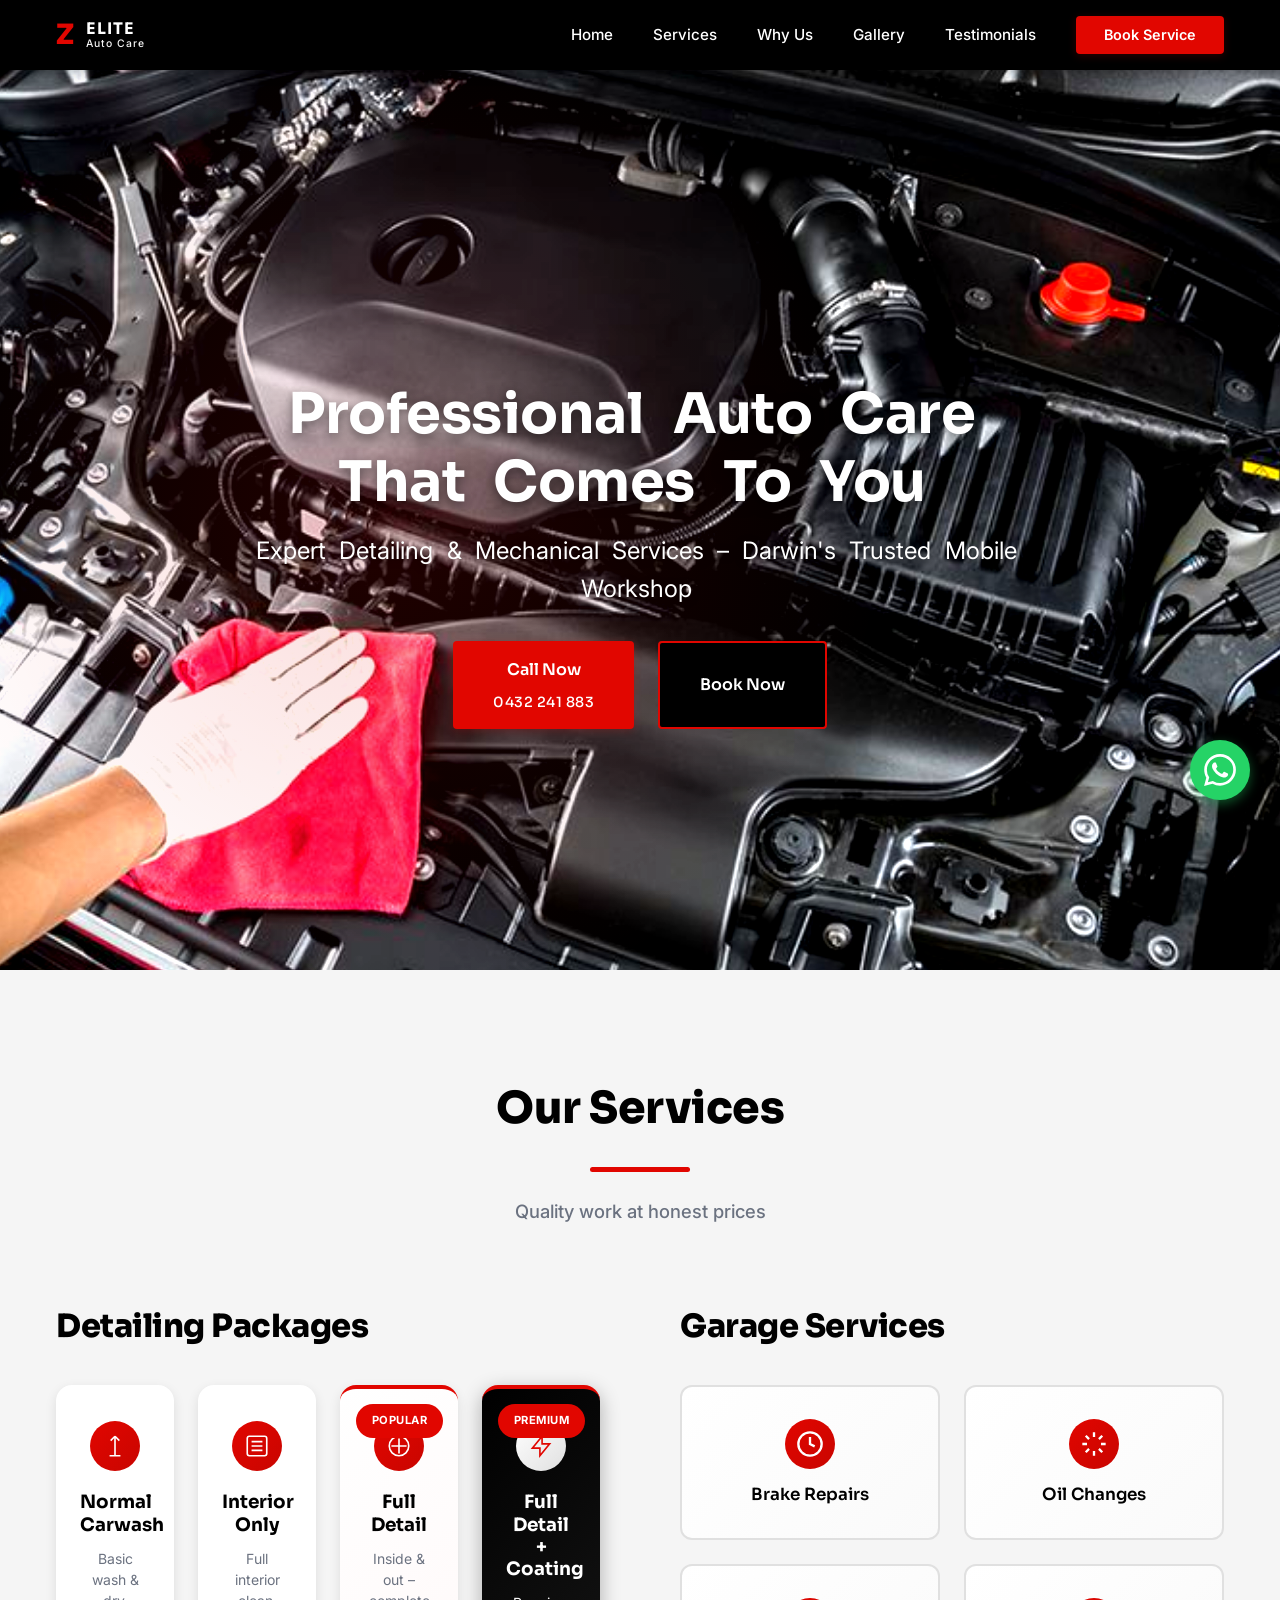
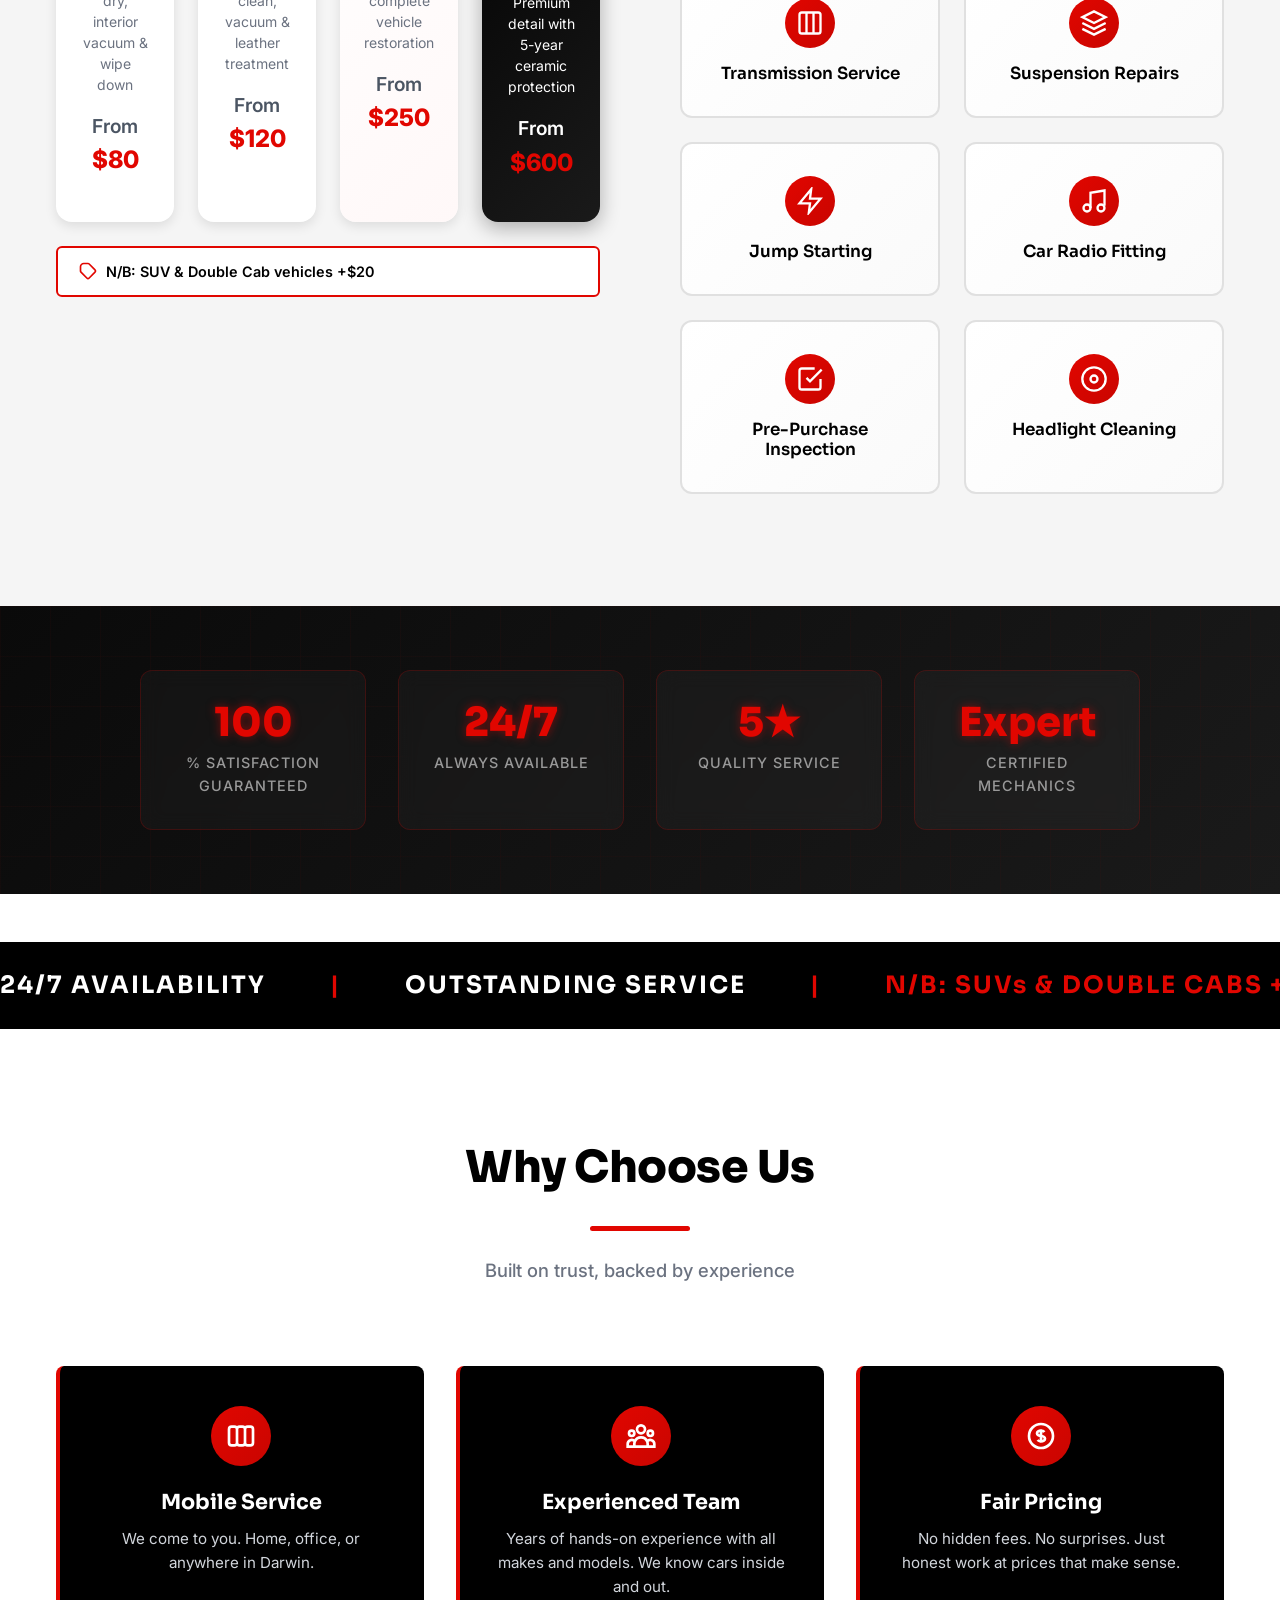
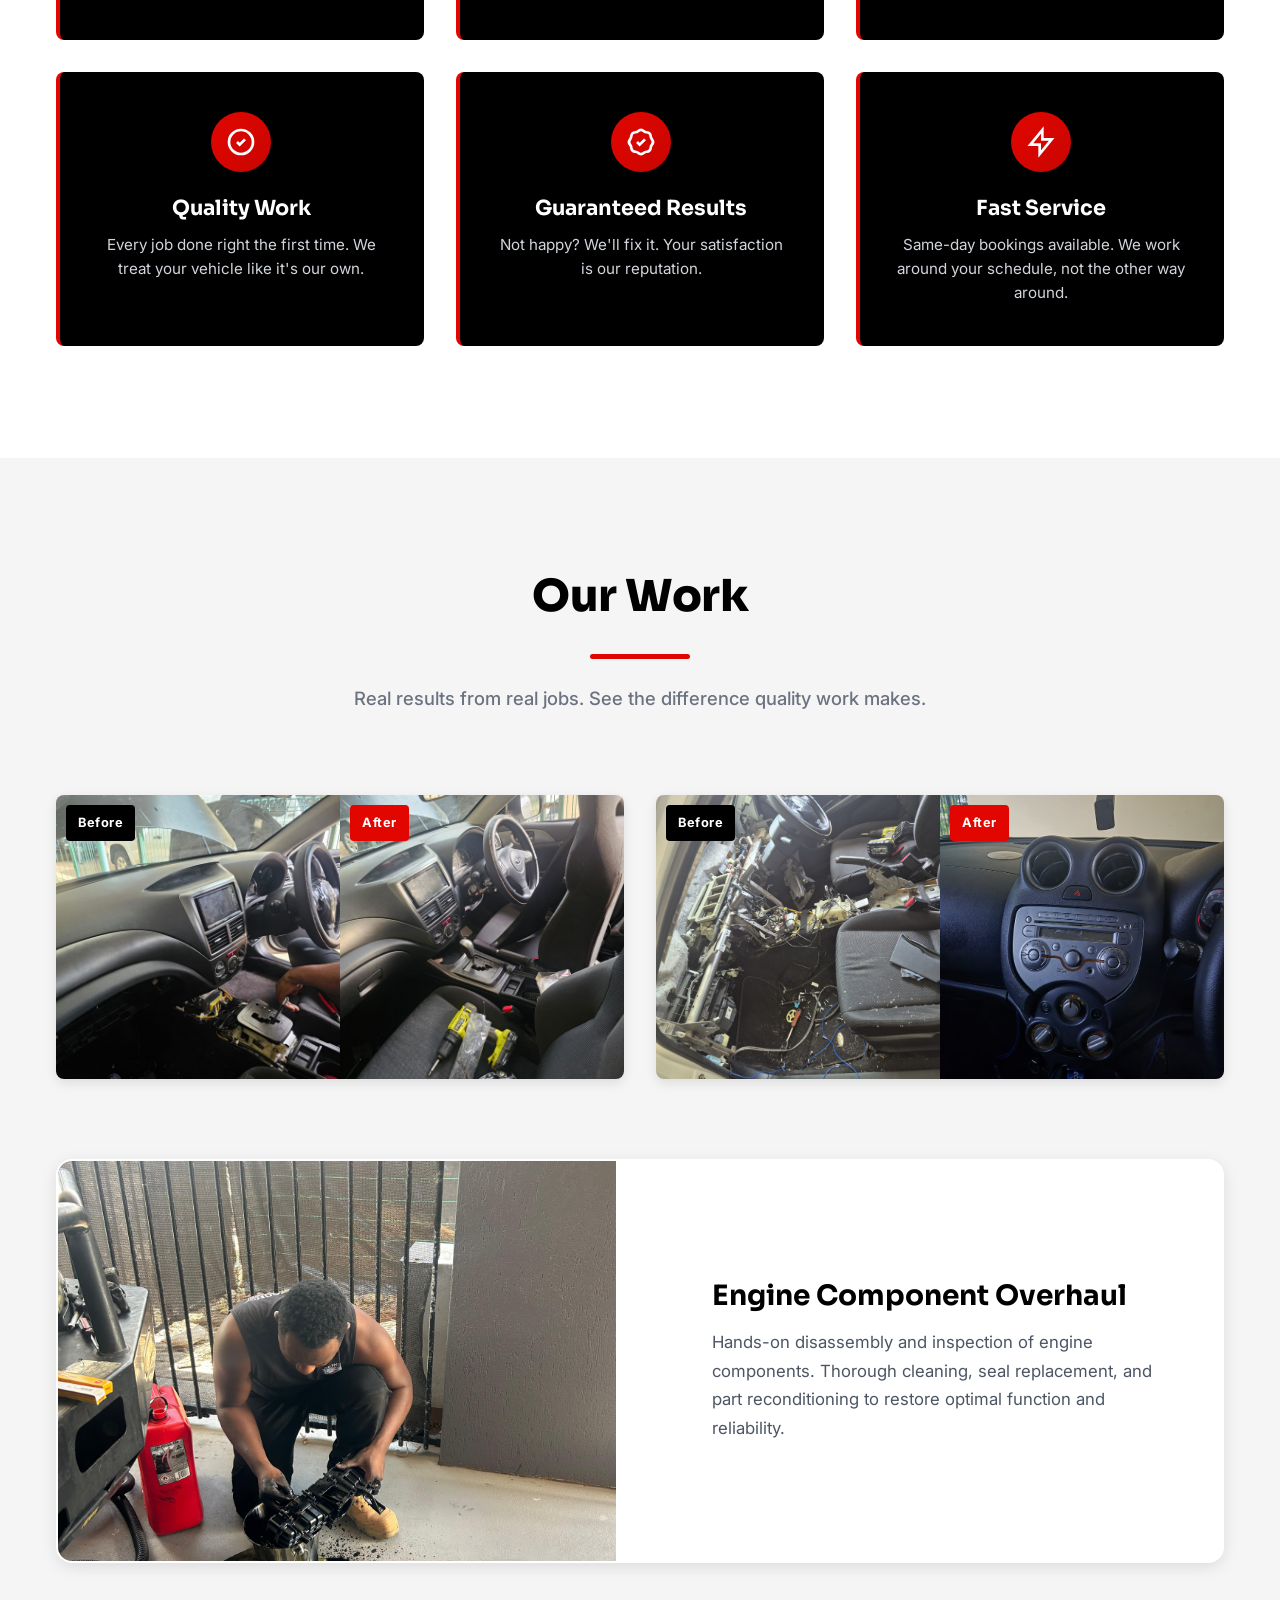
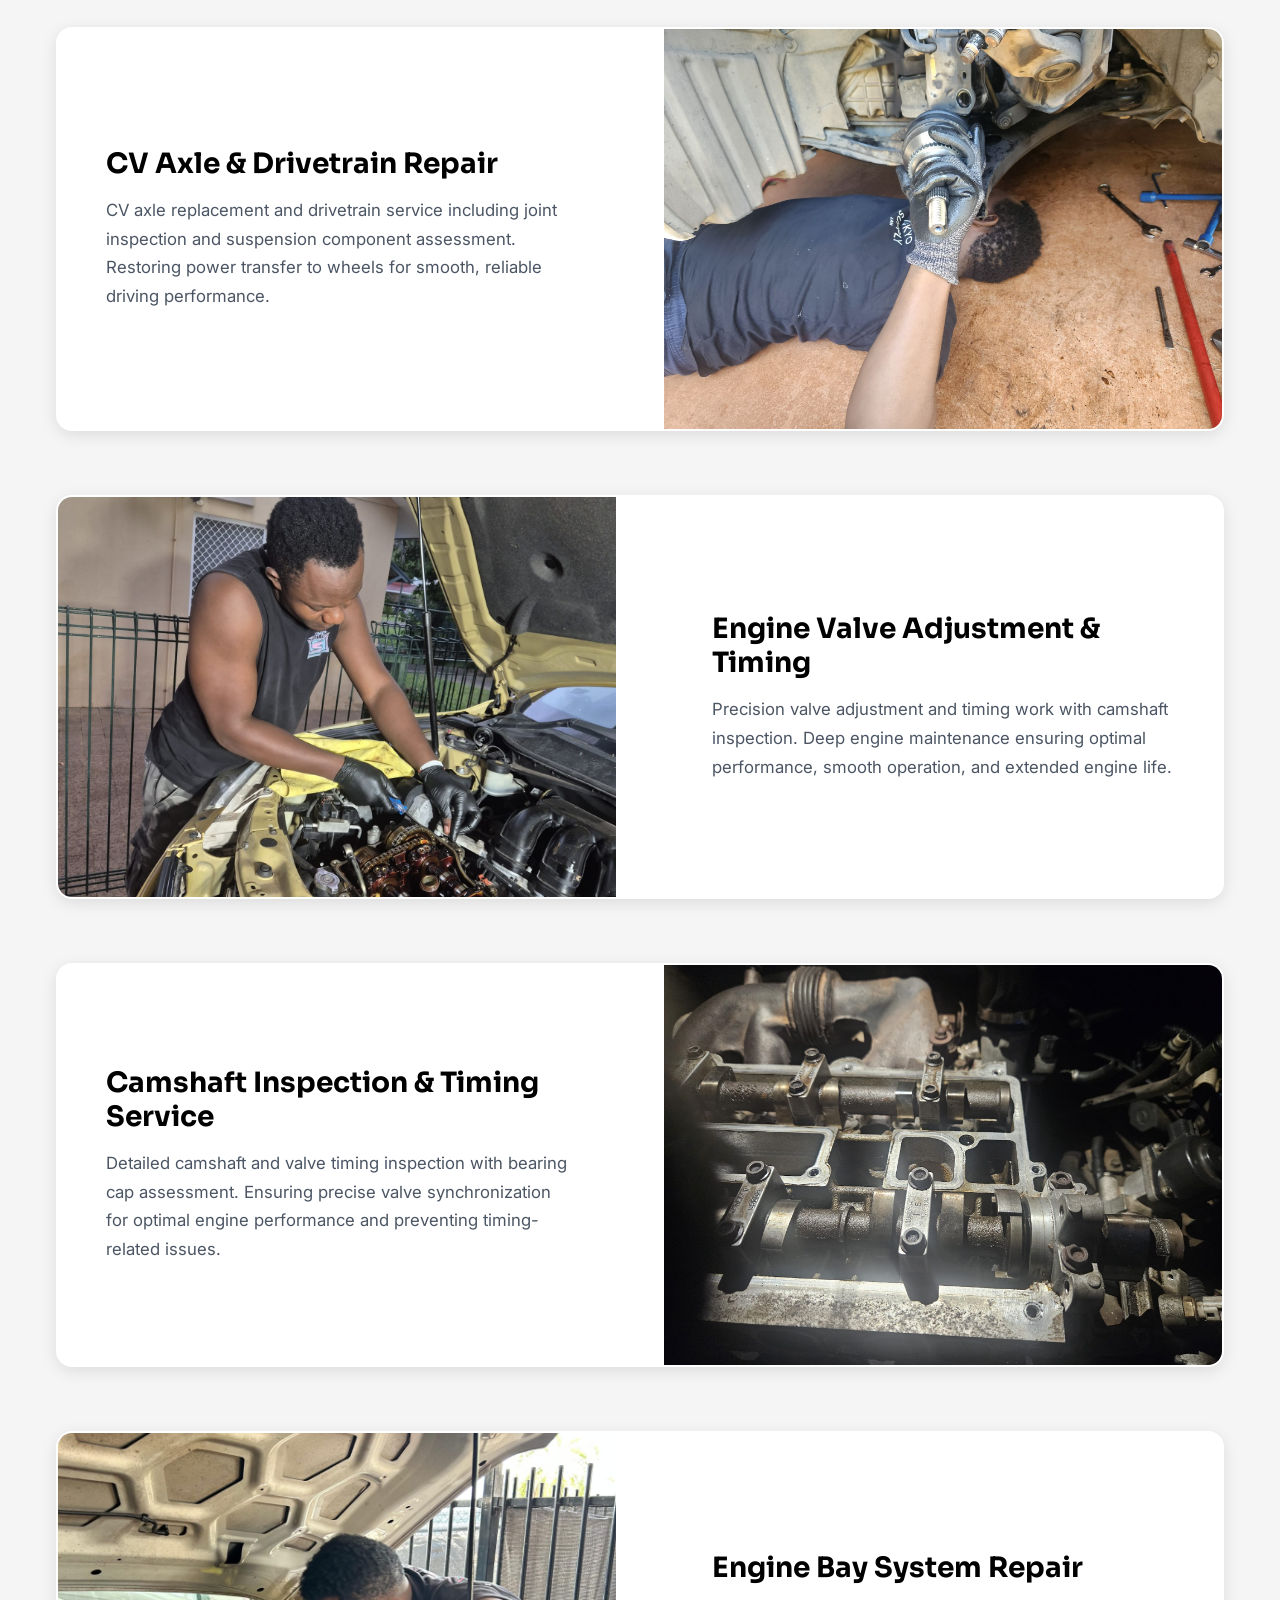
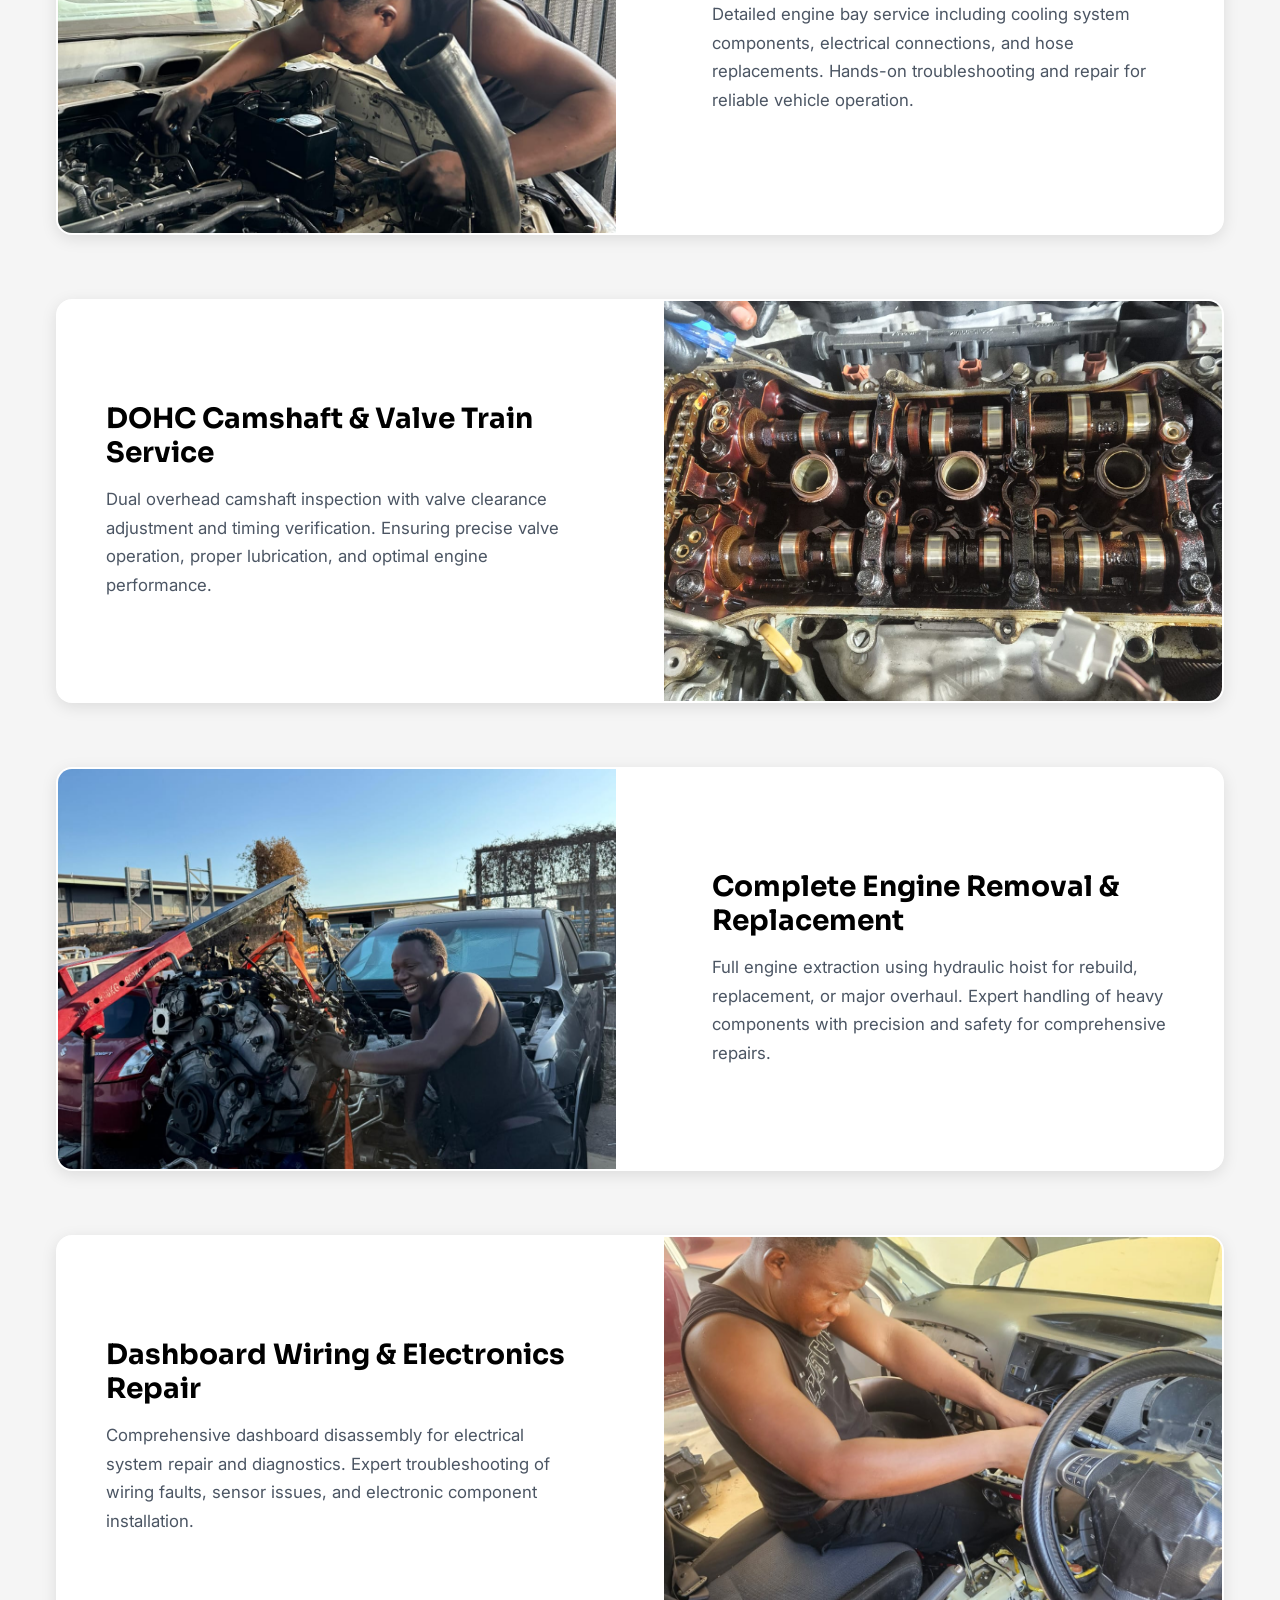
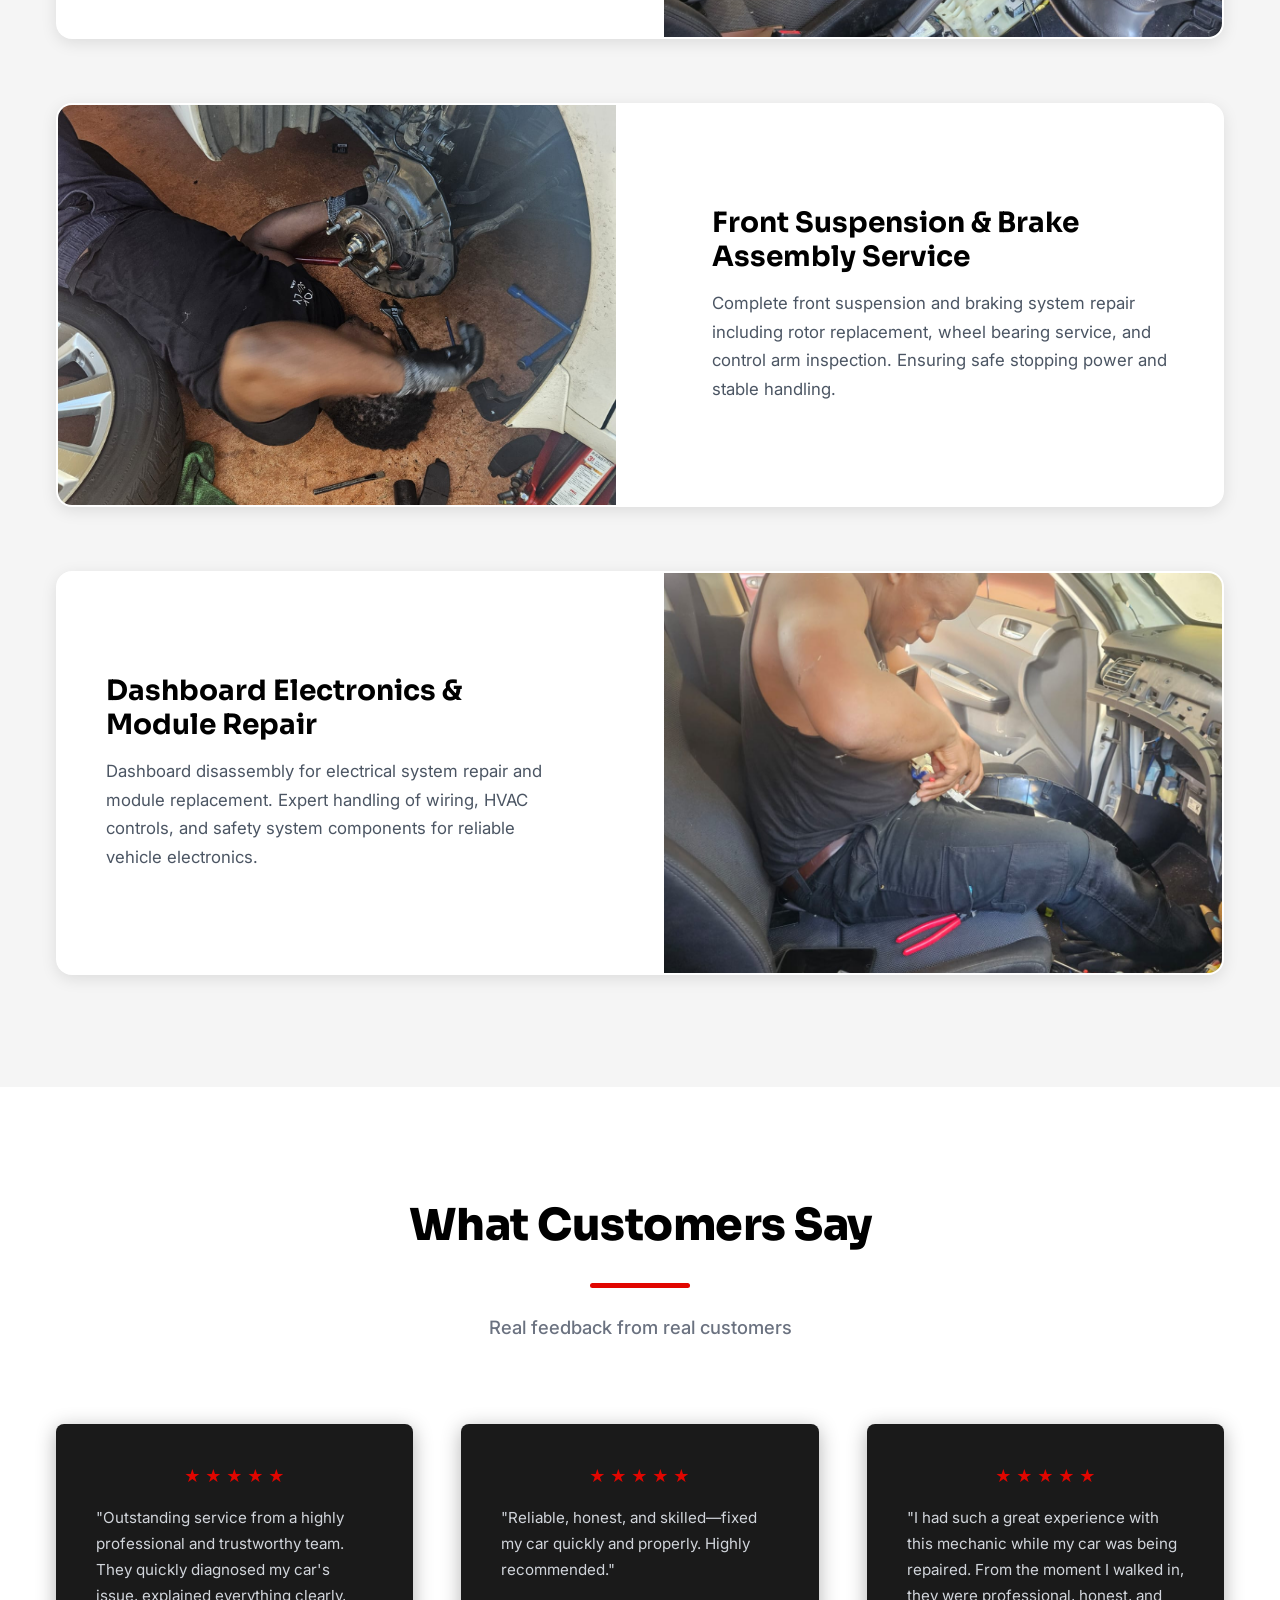
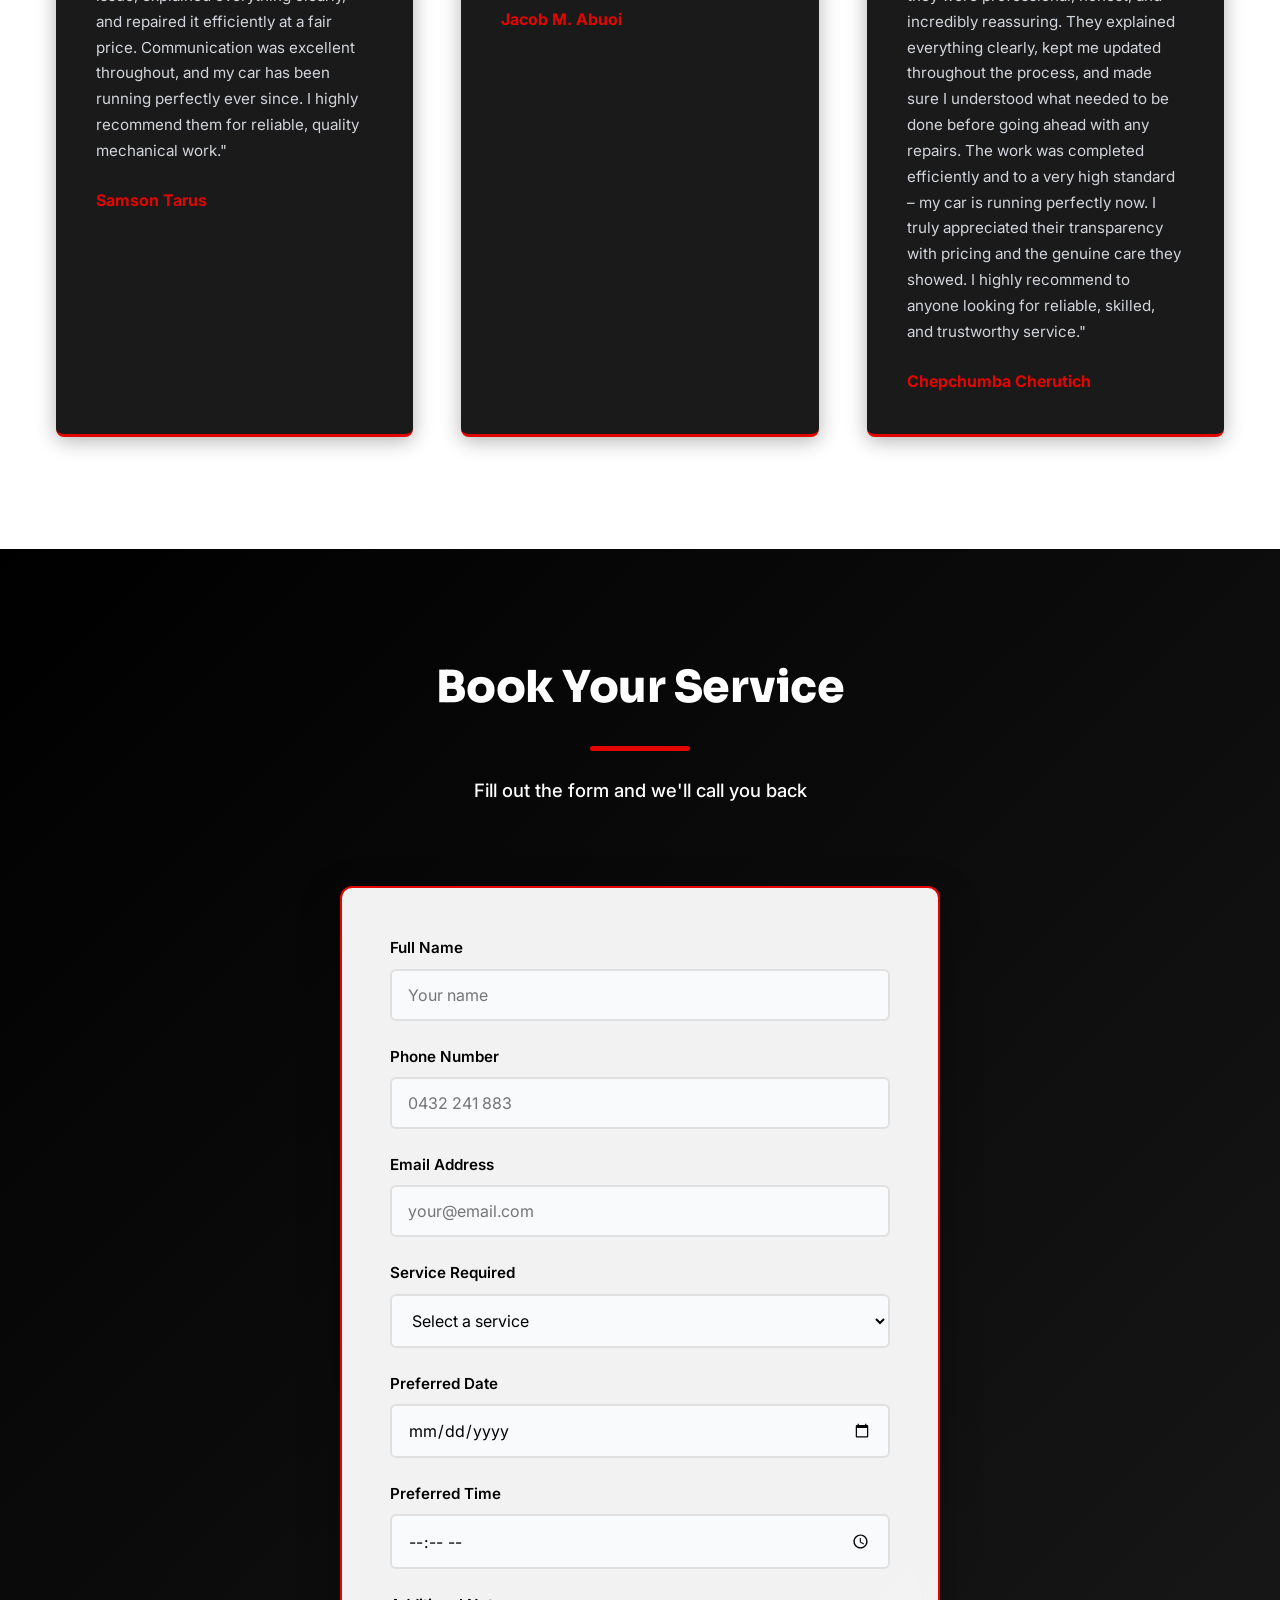
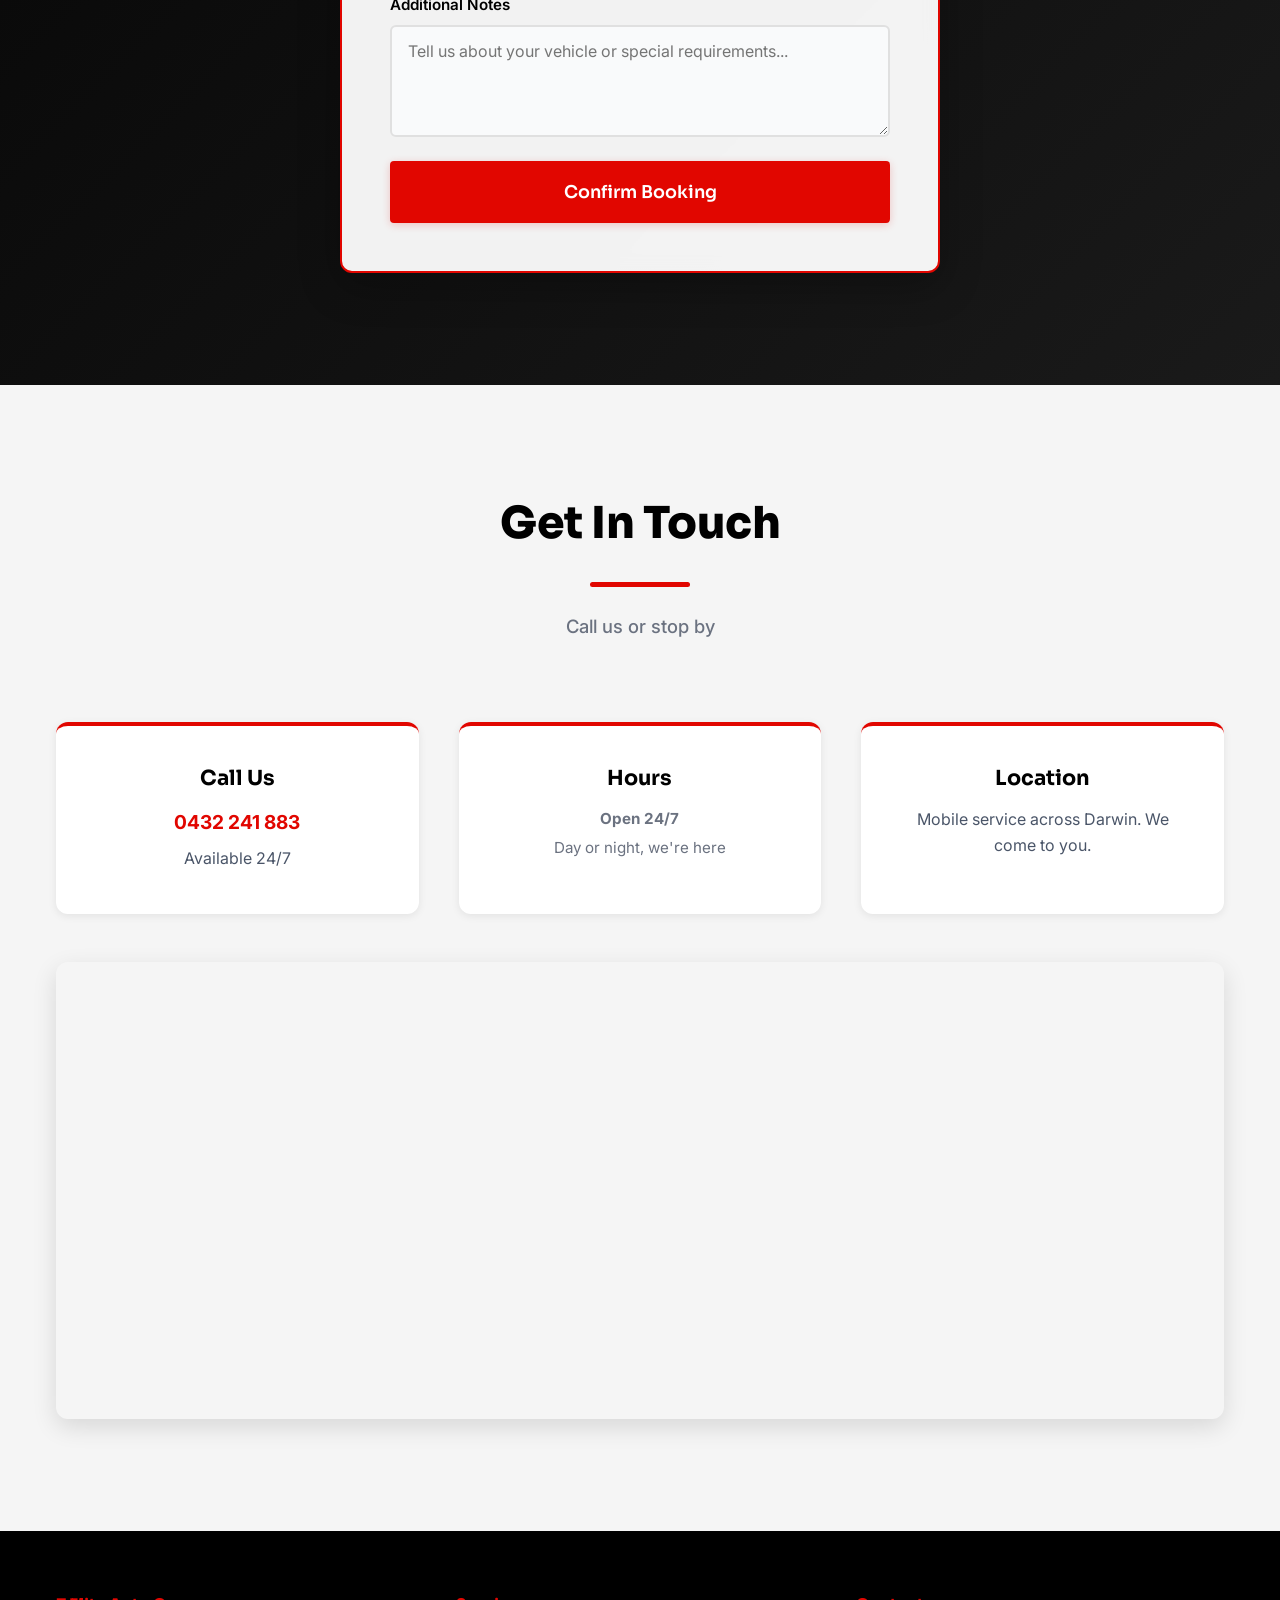
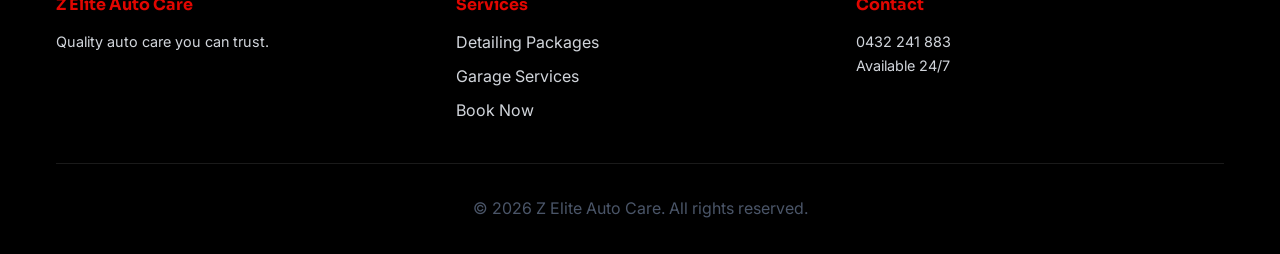
<file: Z auto care web/index.html>
<!DOCTYPE html>
<html lang="en">
<head>
    <meta charset="UTF-8">
    <meta name="viewport" content="width=device-width, initial-scale=1.0">
    <meta name="description" content="Z Elite Auto Care - Premium mobile car detailing and professional garage services. 24/7 availability. Expert mechanics, transparent pricing, and satisfaction guaranteed.">
    <meta name="keywords" content="car detailing, mobile detailing, garage services, brake repairs, oil changes, ceramic coating, Darwin NT, auto care">
    <meta name="author" content="Z Elite Auto Care">
    <title>Z Elite Auto Care - Premium Mobile Car Detailing & Garage Services</title>
    
    <!-- Favicon -->
    <link rel="icon" type="image/svg+xml" href="data:image/svg+xml,<svg xmlns='http://www.w3.org/2000/svg' viewBox='0 0 100 100'><text y='0.9em' font-size='90' fill='%23E10600'>Z</text></svg>">
    
    <link rel="stylesheet" href="style.css">
    <link rel="preconnect" href="https://fonts.googleapis.com">
    <link rel="preconnect" href="https://fonts.gstatic.com" crossorigin>
    <link href="https://fonts.googleapis.com/css2?family=Inter:wght@300;400;500;600;700;800&family=Sora:wght@400;500;600;700;800&display=swap" rel="stylesheet">
</head>
<body>

    <!-- Page Loader -->
    <div class="page-loader" id="pageLoader">
        <div class="loader-content">
            <div class="loader-logo">Z</div>
            <div class="loader-text">ELITE AUTO CARE</div>
        </div>
    </div>


    <!-- Navigation Bar -->
    <nav class="navbar">
        <div class="container">
            <div class="nav-wrapper">
                <div class="logo">
                    <span class="logo-mark">Z</span>
                    <div class="logo-text-group">
                        <span class="logo-text">ELITE</span>
                        <span class="logo-subtext">Auto Care</span>
                    </div>
                </div>
                
                <button class="menu-toggle" id="menuToggle" aria-label="Toggle navigation menu">
                    <span class="hamburger"></span>
                    <span class="hamburger"></span>
                    <span class="hamburger"></span>
                </button>
                
                <ul class="nav-menu" id="navMenu">
                    <li><a href="#home" class="nav-link">Home</a></li>
                    <li><a href="#services" class="nav-link">Services</a></li>
                    <li><a href="#why-us" class="nav-link">Why Us</a></li>
                    <li><a href="#gallery" class="nav-link">Gallery</a></li>
                    <li><a href="#testimonials" class="nav-link">Testimonials</a></li>
                    <li><a href="#booking" class="nav-link nav-cta">Book Service</a></li>
                </ul>
            </div>
        </div>
    </nav>


    <!-- Hero Section -->
    <section id="home" class="hero">
        <div class="hero-background">
            <img src="images/car wash 11.jfif" alt="Professional car wash service" class="hero-image">
            <div class="hero-overlay"></div>
        </div>
        
        <div class="container">
            <div class="hero-content">
                <h1 class="hero-headline" data-animate="headline">
                    <span class="word" style="--delay: 0s">Professional</span>
                    <span class="word" style="--delay: 0.1s">Auto</span>
                    <span class="word" style="--delay: 0.2s">Care</span>
                    <span class="word" style="--delay: 0.3s">That</span>
                    <span class="word" style="--delay: 0.4s">Comes</span>
                    <span class="word" style="--delay: 0.5s">To</span>
                    <span class="word" style="--delay: 0.6s">You</span>
                </h1>
                <p class="hero-subheadline" data-animate="subheadline">
                    <span class="word" style="--delay: 0.7s">Expert</span>
                    <span class="word" style="--delay: 0.8s">Detailing</span>
                    <span class="word" style="--delay: 0.9s">&</span>
                    <span class="word" style="--delay: 1s">Mechanical</span>
                    <span class="word" style="--delay: 1.1s">Services</span>
                    <span class="word" style="--delay: 1.2s">–</span>
                    <span class="word" style="--delay: 1.3s">Darwin's</span>
                    <span class="word" style="--delay: 1.4s">Trusted</span>
                    <span class="word" style="--delay: 1.5s">Mobile</span>
                    <span class="word" style="--delay: 1.6s">Workshop</span>
                </p>
                
                <div class="hero-cta-buttons" data-animate="buttons">
                    <a href="tel:0432241883" class="btn btn-primary">
                        Call Now
                        <span class="phone">0432 241 883</span>
                    </a>
                    <a href="#booking" class="btn btn-secondary">Book Now</a>
                </div>
            </div>
        </div>
    </section>

    <!-- Services Section -->
    <section id="services" class="services">
        <div class="container">
            <div class="section-header" data-animate="fade-up">
                <h2>Our Services</h2>
                <div class="header-line"></div>
                <p>Quality work at honest prices</p>
            </div>

            <div class="services-grid">
                <!-- Detailing Packages Column -->
                <div class="service-column">
                    <h3 class="column-title">Detailing Packages</h3>
                    
                    <div class="service-cards">
                        <div class="service-card" data-animate="card">
                            <div class="service-icon-wrapper">
                                <svg class="service-icon" viewBox="0 0 24 24" fill="none" stroke="currentColor" stroke-width="1.5">
                                    <path d="M7 21h10M12 3v18m0-18L8 7m4-4l4 4"></path>
                                </svg>
                            </div>
                            <h4>Normal Carwash</h4>
                            <p class="service-desc">Basic wash & dry, interior vacuum & wipe down</p>
                            <p class="service-price">From <strong>$80</strong></p>
                        </div>

                        <div class="service-card" data-animate="card">
                            <div class="service-icon-wrapper">
                                <svg class="service-icon" viewBox="0 0 24 24" fill="none" stroke="currentColor" stroke-width="1.5">
                                    <rect x="3" y="3" width="18" height="18" rx="2"></rect>
                                    <path d="M7 12h10M7 8h10M7 16h10"></path>
                                </svg>
                            </div>
                            <h4>Interior Only</h4>
                            <p class="service-desc">Full interior clean, vacuum & leather treatment</p>
                            <p class="service-price">From <strong>$120</strong></p>
                        </div>

                        <div class="service-card featured" data-animate="card">
                            <div class="badge">POPULAR</div>
                            <div class="service-icon-wrapper">
                                <svg class="service-icon" viewBox="0 0 24 24" fill="none" stroke="currentColor" stroke-width="1.5">
                                    <path d="M3 12c0-4.97 4.03-9 9-9s9 4.03 9 9-4.03 9-9 9-9-4.03-9-9z"></path>
                                    <path d="M12 5v14M5 12h14"></path>
                                </svg>
                            </div>
                            <h4>Full Detail</h4>
                            <p class="service-desc">Inside & out – complete vehicle restoration</p>
                            <p class="service-price">From <strong>$250</strong></p>
                        </div>

                        <div class="service-card premium" data-animate="card">
                            <div class="badge premium-badge">PREMIUM</div>
                            <div class="service-icon-wrapper">
                                <svg class="service-icon" viewBox="0 0 24 24" fill="none" stroke="currentColor" stroke-width="1.5">
                                    <path d="M13 10V3L4 14h7v7l9-11h-7z"></path>
                                </svg>
                            </div>
                            <h4>Full Detail + Coating</h4>
                            <p class="service-desc">Premium detail with 5-year ceramic protection</p>
                            <p class="service-price">From <strong>$600</strong></p>
                        </div>
                    </div>
                    <div class="pricing-notice">
                        <svg class="pricing-icon" viewBox="0 0 24 24" fill="none" stroke="currentColor" stroke-width="2">
                            <path d="M7 7h.01M7 3h5c.512 0 1.024.195 1.414.586l7 7a2 2 0 010 2.828l-7 7a2 2 0 01-2.828 0l-7-7A1.994 1.994 0 013 12V7a4 4 0 014-4z"></path>
                        </svg>
                        <span>N/B: SUV & Double Cab vehicles +$20</span>
                    </div>
                </div>

                <!-- Garage Services Column -->
                <div class="service-column">
                    <h3 class="column-title">Garage Services</h3>
                    
                    <div class="garage-services-grid">
                        <div class="garage-service-card" data-animate="list-item">
                            <div class="garage-icon">
                                <svg viewBox="0 0 24 24" fill="none" stroke="currentColor" stroke-width="2">
                                    <circle cx="12" cy="12" r="10"></circle>
                                    <path d="M12 6v6l4 2"></path>
                                </svg>
                            </div>
                            <h4>Brake Repairs</h4>
                        </div>
                        <div class="garage-service-card" data-animate="list-item">
                            <div class="garage-icon">
                                <svg viewBox="0 0 24 24" fill="none" stroke="currentColor" stroke-width="2">
                                    <path d="M12 2v4M12 18v4M4.93 4.93l2.83 2.83M16.24 16.24l2.83 2.83M2 12h4M18 12h4M4.93 19.07l2.83-2.83M16.24 7.76l2.83-2.83"></path>
                                </svg>
                            </div>
                            <h4>Oil Changes</h4>
                        </div>
                        <div class="garage-service-card" data-animate="list-item">
                            <div class="garage-icon">
                                <svg viewBox="0 0 24 24" fill="none" stroke="currentColor" stroke-width="2">
                                    <rect x="3" y="3" width="18" height="18" rx="2"></rect>
                                    <path d="M9 3v18M15 3v18"></path>
                                </svg>
                            </div>
                            <h4>Transmission Service</h4>
                        </div>
                        <div class="garage-service-card" data-animate="list-item">
                            <div class="garage-icon">
                                <svg viewBox="0 0 24 24" fill="none" stroke="currentColor" stroke-width="2">
                                    <path d="M12 2L2 7l10 5 10-5-10-5z"></path>
                                    <path d="M2 17l10 5 10-5M2 12l10 5 10-5"></path>
                                </svg>
                            </div>
                            <h4>Suspension Repairs</h4>
                        </div>
                        <div class="garage-service-card" data-animate="list-item">
                            <div class="garage-icon">
                                <svg viewBox="0 0 24 24" fill="none" stroke="currentColor" stroke-width="2">
                                    <path d="M13 2L3 14h9l-1 8 10-12h-9l1-8z"></path>
                                </svg>
                            </div>
                            <h4>Jump Starting</h4>
                        </div>
                        <div class="garage-service-card" data-animate="list-item">
                            <div class="garage-icon">
                                <svg viewBox="0 0 24 24" fill="none" stroke="currentColor" stroke-width="2">
                                    <path d="M9 18V5l12-2v13"></path>
                                    <circle cx="6" cy="18" r="3"></circle>
                                    <circle cx="18" cy="18" r="3"></circle>
                                </svg>
                            </div>
                            <h4>Car Radio Fitting</h4>
                        </div>
                        <div class="garage-service-card" data-animate="list-item">
                            <div class="garage-icon">
                                <svg viewBox="0 0 24 24" fill="none" stroke="currentColor" stroke-width="2">
                                    <path d="M9 11l3 3L22 4"></path>
                                    <path d="M21 12v7a2 2 0 01-2 2H5a2 2 0 01-2-2V5a2 2 0 012-2h11"></path>
                                </svg>
                            </div>
                            <h4>Pre-Purchase Inspection</h4>
                        </div>
                        <div class="garage-service-card" data-animate="list-item">
                            <div class="garage-icon">
                                <svg viewBox="0 0 24 24" fill="none" stroke="currentColor" stroke-width="2">
                                    <circle cx="12" cy="12" r="10"></circle>
                                    <circle cx="12" cy="12" r="3"></circle>
                                </svg>
                            </div>
                            <h4>Headlight Cleaning</h4>
                        </div>
                    </div>
                </div>
            </div>
        </div>
    </section>

    <!-- Stats Section -->
    <section class="stats-section">
        <div class="tech-grid-bg"></div>
        <div class="container">
            <div class="stats-grid">
                <div class="stat-card" data-animate="stat">
                    <div class="stat-number" data-count="100">0</div>
                    <div class="stat-label">% Satisfaction Guaranteed</div>
                </div>
                <div class="stat-card" data-animate="stat">
                    <div class="stat-number">24/7</div>
                    <div class="stat-label">Always Available</div>
                </div>
                <div class="stat-card" data-animate="stat">
                    <div class="stat-number">5★</div>
                    <div class="stat-label">Quality Service</div>
                </div>
                <div class="stat-card" data-animate="stat">
                    <div class="stat-number">Expert</div>
                    <div class="stat-label">Certified Mechanics</div>
                </div>
            </div>
        </div>
    </section>

    <!-- Animated Text Strip -->
    <div class="text-strip">
        <div class="text-strip-content">
            <span>24/7 AVAILABILITY</span>
            <span class="strip-divider">|</span>
            <span>OUTSTANDING SERVICE</span>
            <span class="strip-divider">|</span>
            <span class="strip-highlight">N/B: SUVs & DOUBLE CABS +$20</span>
            <span class="strip-divider">|</span>
            <span>MECHANICAL & DETAILING EXPERTISE</span>
            <span class="strip-divider">|</span>
            <span>24/7 AVAILABILITY</span>
            <span class="strip-divider">|</span>
            <span>OUTSTANDING SERVICE</span>
            <span class="strip-divider">|</span>
            <span class="strip-highlight">N/B: SUVs & DOUBLE CABS +$20</span>
            <span class="strip-divider">|</span>
            <span>MECHANICAL & DETAILING EXPERTISE</span>
            <span class="strip-divider">|</span>
        </div>
    </div>

    <!-- Why Choose Us Section -->
    <section id="why-us" class="why-us">
        <div class="container">
            <div class="section-header" data-animate="fade-up">
                <h2>Why Choose Us</h2>
                <div class="header-line"></div>
                <p>Built on trust, backed by experience</p>
            </div>

            <div class="features-grid">
                <div class="feature-card" data-animate="feature">
                    <div class="feature-icon">
                        <svg viewBox="0 0 24 24" fill="none" stroke="currentColor" stroke-width="2">
                            <path d="M9 17V7m0 10a2 2 0 01-2 2H5a2 2 0 01-2-2V7a2 2 0 012-2h2a2 2 0 012 2m0 10a2 2 0 002 2h2a2 2 0 002-2M9 7a2 2 0 012-2h2a2 2 0 012 2m0 10V7m0 10a2 2 0 002 2h2a2 2 0 002-2V7a2 2 0 00-2-2h-2a2 2 0 00-2 2"></path>
                        </svg>
                    </div>
                    <h3>Mobile Service</h3>
                    <p>We come to you. Home, office, or anywhere in Darwin.</p>
                </div>

                <div class="feature-card" data-animate="feature">
                    <div class="feature-icon">
                        <svg viewBox="0 0 24 24" fill="none" stroke="currentColor" stroke-width="2">
                            <path d="M17 20h5v-2a3 3 0 00-5.356-1.857M17 20H7m10 0v-2c0-.656-.126-1.283-.356-1.857M7 20H2v-2a3 3 0 015.356-1.857M7 20v-2c0-.656.126-1.283.356-1.857m0 0a5.002 5.002 0 019.288 0M15 7a3 3 0 11-6 0 3 3 0 016 0zm6 3a2 2 0 11-4 0 2 2 0 014 0zM7 10a2 2 0 11-4 0 2 2 0 014 0z"></path>
                        </svg>
                    </div>
                    <h3>Experienced Team</h3>
                    <p>Years of hands-on experience with all makes and models. We know cars inside and out.</p>
                </div>

                <div class="feature-card" data-animate="feature">
                    <div class="feature-icon">
                        <svg viewBox="0 0 24 24" fill="none" stroke="currentColor" stroke-width="2">
                            <path d="M12 8c-1.657 0-3 .895-3 2s1.343 2 3 2 3 .895 3 2-1.343 2-3 2m0-8c1.11 0 2.08.402 2.599 1M12 8V7m0 1v8m0 0v1m0-1c-1.11 0-2.08-.402-2.599-1M21 12a9 9 0 11-18 0 9 9 0 0118 0z"></path>
                        </svg>
                    </div>
                    <h3>Fair Pricing</h3>
                    <p>No hidden fees. No surprises. Just honest work at prices that make sense.</p>
                </div>

                <div class="feature-card" data-animate="feature">
                    <div class="feature-icon">
                        <svg viewBox="0 0 24 24" fill="none" stroke="currentColor" stroke-width="2">
                            <path d="M9 12l2 2 4-4m6 2a9 9 0 11-18 0 9 9 0 0118 0z"></path>
                        </svg>
                    </div>
                    <h3>Quality Work</h3>
                    <p>Every job done right the first time. We treat your vehicle like it's our own.</p>
                </div>

                <div class="feature-card" data-animate="feature">
                    <div class="feature-icon">
                        <svg viewBox="0 0 24 24" fill="none" stroke="currentColor" stroke-width="2">
                            <path d="M9 12l2 2 4-4M7.835 4.697a3.42 3.42 0 001.946-.806 3.42 3.42 0 014.438 0 3.42 3.42 0 001.946.806 3.42 3.42 0 013.138 3.138 3.42 3.42 0 00.806 1.946 3.42 3.42 0 010 4.438 3.42 3.42 0 00-.806 1.946 3.42 3.42 0 01-3.138 3.138 3.42 3.42 0 00-1.946.806 3.42 3.42 0 01-4.438 0 3.42 3.42 0 00-1.946-.806 3.42 3.42 0 01-3.138-3.138 3.42 3.42 0 00-.806-1.946 3.42 3.42 0 010-4.438 3.42 3.42 0 00.806-1.946 3.42 3.42 0 013.138-3.138z"></path>
                        </svg>
                    </div>
                    <h3>Guaranteed Results</h3>
                    <p>Not happy? We'll fix it. Your satisfaction is our reputation.</p>
                </div>

                <div class="feature-card" data-animate="feature">
                    <div class="feature-icon">
                        <svg viewBox="0 0 24 24" fill="none" stroke="currentColor" stroke-width="2">
                            <path d="M13 10V3L4 14h7v7l9-11h-7z"></path>
                        </svg>
                    </div>
                    <h3>Fast Service</h3>
                    <p>Same-day bookings available. We work around your schedule, not the other way around.</p>
                </div>
            </div>
        </div>
    </section>

    <!-- Before & After Gallery -->
    <section id="gallery" class="gallery">
        <div class="container">
            <div class="section-header" data-animate="fade-up">
                <h2>Our Work</h2>
                <div class="header-line"></div>
                <p>Real results from real jobs. See the difference quality work makes.</p>
            </div>

            <!-- Before & After Grid -->
            <div class="gallery-grid">
                <div class="gallery-item" data-animate="gallery-item">
                    <div class="before-image">
                        <img src="images/mw11.jpeg" alt="Vehicle before professional detailing">
                        <span class="image-label">Before</span>
                    </div>
                    <div class="after-image">
                        <img src="images/mw12.jpeg" alt="Vehicle after professional detailing">
                        <span class="image-label">After</span>
                    </div>
                </div>

                <div class="gallery-item" data-animate="gallery-item">
                    <div class="before-image">
                        <img src="images/mw13.jpeg" alt="Interior before cleaning">
                        <span class="image-label">Before</span>
                    </div>
                    <div class="after-image">
                        <img src="images/mw14.jpeg" alt="Interior after professional cleaning">
                        <span class="image-label">After</span>
                    </div>
                </div>
            </div>

            <!-- Work Showcase with Descriptions -->
            <div class="work-showcase">
                <div class="work-item" data-animate="work-item">
                    <div class="work-image">
                        <img src="images/mw 6.jpeg" alt="Engine component repair">
                    </div>
                    <div class="work-content">
                        <h3>Engine Component Overhaul</h3>
                        <p>Hands-on disassembly and inspection of engine components. Thorough cleaning, seal replacement, and part reconditioning to restore optimal function and reliability.</p>
                    </div>
                </div>

                <div class="work-item reverse" data-animate="work-item">
                    <div class="work-image">
                        <img src="images/mw7.jpeg" alt="CV axle replacement">
                    </div>
                    <div class="work-content">
                        <h3>CV Axle & Drivetrain Repair</h3>
                        <p>CV axle replacement and drivetrain service including joint inspection and suspension component assessment. Restoring power transfer to wheels for smooth, reliable driving performance.</p>
                    </div>
                </div>

                <div class="work-item" data-animate="work-item">
                    <div class="work-image">
                        <img src="images/mw8.jpeg" alt="Engine valve adjustment">
                    </div>
                    <div class="work-content">
                        <h3>Engine Valve Adjustment & Timing</h3>
                        <p>Precision valve adjustment and timing work with camshaft inspection. Deep engine maintenance ensuring optimal performance, smooth operation, and extended engine life.</p>
                    </div>
                </div>

                <div class="work-item reverse" data-animate="work-item">
                    <div class="work-image">
                        <img src="images/mw9.jpeg" alt="Camshaft inspection">
                    </div>
                    <div class="work-content">
                        <h3>Camshaft Inspection & Timing Service</h3>
                        <p>Detailed camshaft and valve timing inspection with bearing cap assessment. Ensuring precise valve synchronization for optimal engine performance and preventing timing-related issues.</p>
                    </div>
                </div>

                <div class="work-item" data-animate="work-item">
                    <div class="work-image">
                        <img src="images/mw10.jpeg" alt="Engine bay repair">
                    </div>
                    <div class="work-content">
                        <h3>Engine Bay System Repair</h3>
                        <p>Detailed engine bay service including cooling system components, electrical connections, and hose replacements. Hands-on troubleshooting and repair for reliable vehicle operation.</p>
                    </div>
                </div>

                <div class="work-item reverse" data-animate="work-item">
                    <div class="work-image">
                        <img src="images/mw5.jpeg" alt="DOHC camshaft service">
                    </div>
                    <div class="work-content">
                        <h3>DOHC Camshaft & Valve Train Service</h3>
                        <p>Dual overhead camshaft inspection with valve clearance adjustment and timing verification. Ensuring precise valve operation, proper lubrication, and optimal engine performance.</p>
                    </div>
                </div>

                <div class="work-item" data-animate="work-item">
                    <div class="work-image">
                        <img src="images/mw3.jpeg" alt="Engine removal">
                    </div>
                    <div class="work-content">
                        <h3>Complete Engine Removal & Replacement</h3>
                        <p>Full engine extraction using hydraulic hoist for rebuild, replacement, or major overhaul. Expert handling of heavy components with precision and safety for comprehensive repairs.</p>
                    </div>
                </div>

                <div class="work-item reverse" data-animate="work-item">
                    <div class="work-image">
                        <img src="images/mw2.jpeg" alt="Dashboard wiring repair">
                    </div>
                    <div class="work-content">
                        <h3>Dashboard Wiring & Electronics Repair</h3>
                        <p>Comprehensive dashboard disassembly for electrical system repair and diagnostics. Expert troubleshooting of wiring faults, sensor issues, and electronic component installation.</p>
                    </div>
                </div>

                <div class="work-item" data-animate="work-item">
                    <div class="work-image">
                        <img src="images/mw1.jpeg" alt="Front suspension repair">
                    </div>
                    <div class="work-content">
                        <h3>Front Suspension & Brake Assembly Service</h3>
                        <p>Complete front suspension and braking system repair including rotor replacement, wheel bearing service, and control arm inspection. Ensuring safe stopping power and stable handling.</p>
                    </div>
                </div>

                <div class="work-item reverse" data-animate="work-item">
                    <div class="work-image">
                        <img src="images/mw4.jpeg" alt="Dashboard electronics repair">
                    </div>
                    <div class="work-content">
                        <h3>Dashboard Electronics & Module Repair</h3>
                        <p>Dashboard disassembly for electrical system repair and module replacement. Expert handling of wiring, HVAC controls, and safety system components for reliable vehicle electronics.</p>
                    </div>
                </div>
            </div>
        </div>
    </section>

    <!-- Testimonials Section -->
    <section id="testimonials" class="testimonials">
        <div class="container">
            <div class="section-header" data-animate="fade-up">
                <h2>What Customers Say</h2>
                <div class="header-line"></div>
                <p>Real feedback from real customers</p>
            </div>

            <div class="testimonials-grid">
                <div class="testimonial-card" data-animate="testimonial">
                    <div class="star-rating">
                        <span class="star">★</span>
                        <span class="star">★</span>
                        <span class="star">★</span>
                        <span class="star">★</span>
                        <span class="star">★</span>
                    </div>
                    <p class="testimonial-text">"Outstanding service from a highly professional and trustworthy team. They quickly diagnosed my car's issue, explained everything clearly, and repaired it efficiently at a fair price. Communication was excellent throughout, and my car has been running perfectly ever since. I highly recommend them for reliable, quality mechanical work."</p>
                    <p class="testimonial-author">Samson Tarus</p>
                </div>

                <div class="testimonial-card" data-animate="testimonial">
                    <div class="star-rating">
                        <span class="star">★</span>
                        <span class="star">★</span>
                        <span class="star">★</span>
                        <span class="star">★</span>
                        <span class="star">★</span>
                    </div>
                    <p class="testimonial-text">"Reliable, honest, and skilled—fixed my car quickly and properly. Highly recommended."</p>
                    <p class="testimonial-author">Jacob M. Abuoi</p>
                </div>

                <div class="testimonial-card" data-animate="testimonial">
                    <div class="star-rating">
                        <span class="star">★</span>
                        <span class="star">★</span>
                        <span class="star">★</span>
                        <span class="star">★</span>
                        <span class="star">★</span>
                    </div>
                    <p class="testimonial-text">"I had such a great experience with this mechanic while my car was being repaired. From the moment I walked in, they were professional, honest, and incredibly reassuring. They explained everything clearly, kept me updated throughout the process, and made sure I understood what needed to be done before going ahead with any repairs. The work was completed efficiently and to a very high standard – my car is running perfectly now. I truly appreciated their transparency with pricing and the genuine care they showed. I highly recommend to anyone looking for reliable, skilled, and trustworthy service."</p>
                    <p class="testimonial-author">Chepchumba Cherutich</p>
                </div>
            </div>
        </div>
    </section>

    <!-- Booking Form Section -->
    <section id="booking" class="booking">
        <div class="container">
            <div class="section-header" data-animate="fade-up">
                <h2>Book Your Service</h2>
                <div class="header-line"></div>
                <p>Fill out the form and we'll call you back</p>
            </div>

            <div class="booking-container">
                <form id="bookingForm" class="booking-form">
                    <div class="form-group">
                        <label for="name">Full Name</label>
                        <input type="text" id="name" name="name" placeholder="Your name" required>
                        <span class="error-message" id="nameError"></span>
                    </div>

                    <div class="form-group">
                        <label for="phone">Phone Number</label>
                        <input type="tel" id="phone" name="phone" placeholder="0432 241 883" required>
                        <span class="error-message" id="phoneError"></span>
                    </div>

                    <div class="form-group">
                        <label for="email">Email Address</label>
                        <input type="email" id="email" name="email" placeholder="your@email.com">
                        <span class="error-message" id="emailError"></span>
                    </div>

                    <div class="form-group">
                        <label for="service">Service Required</label>
                        <select id="service" name="service" required>
                            <option value="">Select a service</option>
                            <option value="Normal Carwash">Normal Carwash – $80</option>
                            <option value="Interior Only">Interior Only – $120</option>
                            <option value="Full Detail">Full Detail – $250</option>
                            <option value="Full Detail + Coating">Full Detail + 5 Year Coating – $600</option>
                            <option value="Brake Repairs">Brake Repairs</option>
                            <option value="Oil Changes">Oil Changes</option>
                            <option value="Transmission Service">Transmission Service</option>
                            <option value="Suspension Repairs">Suspension Repairs</option>
                            <option value="Jump Starting">Jump Starting</option>
                            <option value="Car Radio Fitting">Car Radio Fitting</option>
                            <option value="Pre-Purchase Inspection">Pre-Purchase Inspection</option>
                            <option value="Headlight Cleaning">Headlight Cleaning</option>
                        </select>
                        <span class="error-message" id="serviceError"></span>
                    </div>

                    <div class="form-group">
                        <label for="date">Preferred Date</label>
                        <input type="date" id="date" name="date" required>
                        <span class="error-message" id="dateError"></span>
                    </div>

                    <div class="form-group">
                        <label for="time">Preferred Time</label>
                        <input type="time" id="time" name="time" required>
                        <span class="error-message" id="timeError"></span>
                    </div>

                    <div class="form-group">
                        <label for="message">Additional Notes</label>
                        <textarea id="message" name="message" placeholder="Tell us about your vehicle or special requirements..." rows="4"></textarea>
                    </div>

                    <button type="submit" class="btn btn-primary btn-large">Confirm Booking</button>
                </form>

                <div id="formSuccess" class="form-success hidden">
                    <div class="success-icon">✓</div>
                    <h3>Booking Received</h3>
                    <p>We'll call <strong id="confirmPhone"></strong> shortly to confirm.</p>
                    <p class="confirm-date">Scheduled: <strong id="confirmDate"></strong></p>
                    <button type="button" class="btn btn-secondary" onclick="location.reload()">Book Another</button>
                </div>
            </div>
        </div>
    </section>

    <!-- Contact Section -->
    <section id="contact" class="contact">
        <div class="container">
            <div class="section-header" data-animate="fade-up">
                <h2>Get In Touch</h2>
                <div class="header-line"></div>
                <p>Call us or stop by</p>
            </div>

            <div class="contact-grid">
                <div class="contact-card" data-animate="contact-card">
                    <h3>Call Us</h3>
                    <a href="tel:0432241883" class="contact-link">0432 241 883</a>
                    <p>Available 24/7</p>
                </div>

                <div class="contact-card" data-animate="contact-card">
                    <h3>Hours</h3>
                    <div class="hours-list">
                        <p><strong>Open 24/7</strong></p>
                        <p>Day or night, we're here</p>
                    </div>
                </div>

                <div class="contact-card" data-animate="contact-card">
                    <h3>Location</h3>
                    <p>Mobile service across Darwin. We come to you.</p>
                </div>
            </div>

            <div class="map-container">
                <iframe src="https://www.google.com/maps/embed?pb=!1m18!1m12!1m3!1d3841.8894335093744!2d130.8674561!3d-12.6329901!2m3!1f0!2f0!3f0!3m2!1i1024!2i768!4f13.1!3m3!1m2!1s0x2cc0a1f5e5e5e5e5%3A0x5e5e5e5e5e5e5e5e!2s6%20Myola%20Ct%2C%20Durack%20NT%200830!5e0!3m2!1sen!2sau!4v1709251200000!5m2!1sen!2sau" width="100%" height="450" style="border:none; border-radius: 12px;" allowfullscreen="" loading="lazy" referrerpolicy="no-referrer-when-downgrade" title="Z Elite Auto Care - 6 Myola Ct, Durack NT 0830"></iframe>
            </div>
        </div>
    </section>

    <!-- Footer -->
    <footer class="footer">
        <div class="container">
            <div class="footer-grid">
                <div class="footer-column">
                    <h4>Z Elite Auto Care</h4>
                    <p>Quality auto care you can trust.</p>
                </div>

                <div class="footer-column">
                    <h4>Services</h4>
                    <ul>
                        <li><a href="#services">Detailing Packages</a></li>
                        <li><a href="#services">Garage Services</a></li>
                        <li><a href="#booking">Book Now</a></li>
                    </ul>
                </div>

                <div class="footer-column">
                    <h4>Contact</h4>
                    <p><a href="tel:0432241883">0432 241 883</a></p>
                    <p>Available 24/7</p>
                </div>
            </div>

            <div class="footer-bottom">
                <p>&copy; 2026 Z Elite Auto Care. All rights reserved.</p>
            </div>
        </div>
    </footer>

    <!-- Floating Call Button -->
    <a href="tel:0432241883" class="floating-call-btn" aria-label="Call Z Elite Auto Care">
        Call Now
    </a>

    <!-- Floating WhatsApp Button -->
    <a href="https://wa.me/61432241883" target="_blank" class="floating-whatsapp-btn" aria-label="Chat on WhatsApp">
        <svg viewBox="0 0 24 24" fill="currentColor">
            <path d="M17.472 14.382c-.297-.149-1.758-.867-2.03-.967-.273-.099-.471-.148-.67.15-.197.297-.767.966-.94 1.164-.173.199-.347.223-.644.075-.297-.15-1.255-.463-2.39-1.475-.883-.788-1.48-1.761-1.653-2.059-.173-.297-.018-.458.13-.606.134-.133.298-.347.446-.52.149-.174.198-.298.298-.497.099-.198.05-.371-.025-.52-.075-.149-.669-1.612-.916-2.207-.242-.579-.487-.5-.669-.51-.173-.008-.371-.01-.57-.01-.198 0-.52.074-.792.372-.272.297-1.04 1.016-1.04 2.479 0 1.462 1.065 2.875 1.213 3.074.149.198 2.096 3.2 5.077 4.487.709.306 1.262.489 1.694.625.712.227 1.36.195 1.871.118.571-.085 1.758-.719 2.006-1.413.248-.694.248-1.289.173-1.413-.074-.124-.272-.198-.57-.347m-5.421 7.403h-.004a9.87 9.87 0 01-5.031-1.378l-.361-.214-3.741.982.998-3.648-.235-.374a9.86 9.86 0 01-1.51-5.26c.001-5.45 4.436-9.884 9.888-9.884 2.64 0 5.122 1.03 6.988 2.898a9.825 9.825 0 012.893 6.994c-.003 5.45-4.437 9.884-9.885 9.884m8.413-18.297A11.815 11.815 0 0012.05 0C5.495 0 .16 5.335.157 11.892c0 2.096.547 4.142 1.588 5.945L.057 24l6.305-1.654a11.882 11.882 0 005.683 1.448h.005c6.554 0 11.890-5.335 11.893-11.893a11.821 11.821 0 00-3.48-8.413Z"/>
        </svg>
    </a>

    <!-- Scroll to Top Button -->
    <button id="scrollTopBtn" class="scroll-top-btn" aria-label="Scroll to top">
        <svg viewBox="0 0 24 24" fill="none" stroke="currentColor" stroke-width="2">
            <path d="M12 19V5M5 12l7-7 7 7"/>
        </svg>
    </button>

    <!-- Scroll to Top Button -->
    <button id="scrollTopBtn" class="scroll-top-btn" aria-label="Scroll to top">
        <svg viewBox="0 0 24 24" fill="none" stroke="currentColor" stroke-width="2">
            <path d="M12 19V5M5 12l7-7 7 7"/>
        </svg>
    </button>

    <script src="script.js"></script>
</body>
</html>
</file>
<file: Z auto care web/style.css>
/* ============================================
   Z ELITE AUTO CARE - PREMIUM STYLESHEET
   Agency-Built Aesthetic | Professional Design
   ============================================ */

/* ============================================
   ROOT VARIABLES & THEME COLORS
   ============================================ */
:root {
    /* Brand Colors */
    --primary-color: #000000;        /* Black */
    --accent-color: #E10600;         /* Deep Red */
    --text-light: #FFFFFF;           /* White */
    --text-dark: #000000;            /* Black */
    --neutral-light: #F5F5F5;        /* Light Gray */
    --neutral-medium: #E0E0E0;       /* Medium Gray */
    --shadow: rgba(0, 0, 0, 0.1);
    --shadow-dark: rgba(0, 0, 0, 0.25);

    /* Typography */
    --font-primary: 'Inter', -apple-system, BlinkMacSystemFont, 'Segoe UI', sans-serif;
    --font-heading: 'Sora', -apple-system, BlinkMacSystemFont, 'Segoe UI', sans-serif;

    /* Spacing */
    --spacing-xs: 0.5rem;
    --spacing-sm: 1rem;
    --spacing-md: 2rem;
    --spacing-lg: 3rem;
    --spacing-xl: 4rem;
    --spacing-2xl: 5rem;

    /* Animation Timing */
    --transition-fast: all 0.3s cubic-bezier(0.4, 0, 0.2, 1);
    --transition-base: all 0.4s cubic-bezier(0.4, 0, 0.2, 1);
    --transition-slow: all 0.8s cubic-bezier(0.34, 1.56, 0.64, 1);
}

/* ============================================
   RESET & BASE STYLES
   ============================================ */
* {
    margin: 0;
    padding: 0;
    box-sizing: border-box;
}

html {
    scroll-behavior: smooth;
}

body {
    font-family: var(--font-primary);
    color: var(--text-dark);
    background-color: var(--text-light);
    line-height: 1.6;
    overflow-x: hidden;
    -webkit-font-smoothing: antialiased;
    -moz-osx-font-smoothing: grayscale;
}

.container {
    max-width: 1200px;
    margin: 0 auto;
    padding: 0 var(--spacing-sm);
}

/* ============================================
   TYPOGRAPHY
   ============================================ */
h1, h2, h3, h4, h5, h6 {
    font-family: var(--font-heading);
    font-weight: 700;
    line-height: 1.2;
    color: var(--primary-color);
}

h1 {
    font-size: clamp(2rem, 5vw, 3.5rem);
    letter-spacing: -0.5px;
}

h2 {
    font-size: 2.5rem;
}

h3 {
    font-size: 1.5rem;
}

h4 {
    font-size: 1.25rem;
}

p {
    font-size: 1rem;
    font-weight: 400;
    color: #4a5568;
}

a {
    text-decoration: none;
    color: inherit;
    cursor: pointer;
}

/* ============================================
   BUTTONS
   ============================================ */
.btn {
    display: inline-flex;
    align-items: center;
    justify-content: center;
    gap: var(--spacing-xs);
    padding: 1rem 2.5rem;
    border: none;
    border-radius: 4px;
    font-family: var(--font-heading);
    font-weight: 600;
    font-size: 1rem;
    cursor: pointer;
    transition: var(--transition-fast);
    text-decoration: none;
    will-change: transform, box-shadow;
    position: relative;
    overflow: hidden;
}

.btn::before {
    content: '';
    position: absolute;
    top: 50%;
    left: 50%;
    width: 0;
    height: 0;
    border-radius: 50%;
    background: rgba(255, 255, 255, 0.3);
    transform: translate(-50%, -50%);
    transition: width 0.6s, height 0.6s;
}

.btn:active::before {
    width: 300px;
    height: 300px;
}

.btn-primary {
    background-color: var(--accent-color);
    color: var(--text-light);
    flex-direction: column;
    box-shadow: 0 2px 8px rgba(225, 6, 0, 0.2);
}

.btn-primary:hover {
    background-color: #c90500;
    transform: translateY(-2px);
    box-shadow: 0 8px 24px rgba(225, 6, 0, 0.35);
}

.btn-primary:active {
    transform: translateY(0);
    box-shadow: 0 4px 12px rgba(225, 6, 0, 0.25);
}

.btn-primary span:first-child {
    font-size: 0.875rem;
    font-weight: 500;
    letter-spacing: 0.5px;
}

.btn-primary .phone {
    font-size: 1.1rem;
    font-weight: 700;
    letter-spacing: -0.3px;
}

.btn-secondary {
    background-color: var(--primary-color);
    color: var(--text-light);
    border: 2px solid var(--accent-color);
    box-shadow: none;
}

.btn-secondary:hover {
    background-color: var(--accent-color);
    transform: translateY(-2px);
    box-shadow: 0 6px 16px rgba(0, 0, 0, 0.15);
}

.btn-secondary:active {
    transform: translateY(0);
}

.btn-large {
    width: 100%;
    padding: 1.25rem 2.5rem;
    font-size: 1.1rem;
    font-weight: 600;
}

/* ============================================
   NAVIGATION BAR
   ============================================ */
.navbar {
    position: sticky;
    top: 0;
    z-index: 1000;
    background-color: var(--primary-color);
    box-shadow: 0 2px 12px var(--shadow-dark);
    backdrop-filter: blur(10px);
    transition: all 0.3s ease;
}

.navbar.scrolled {
    background-color: rgba(0, 0, 0, 0.95);
    box-shadow: 0 4px 20px rgba(0, 0, 0, 0.4);
    backdrop-filter: blur(20px);
}

.nav-wrapper {
    display: flex;
    justify-content: space-between;
    align-items: center;
    padding: 1rem 0;
    height: 70px;
}

.logo {
    display: flex;
    align-items: center;
    gap: 0.75rem;
    cursor: pointer;
    transition: var(--transition-fast);
}

.logo-mark {
    font-family: var(--font-heading);
    font-size: 1.75rem;
    font-weight: 800;
    color: var(--accent-color);
    line-height: 1;
}

.logo-text-group {
    display: flex;
    flex-direction: column;
    line-height: 1.1;
}

.logo-text {
    font-family: var(--font-heading);
    font-size: 1rem;
    font-weight: 700;
    letter-spacing: 1px;
    color: var(--text-light);
}

.logo-subtext {
    font-family: var(--font-primary);
    font-size: 0.65rem;
    color: var(--neutral-light);
    letter-spacing: 1px;
    font-weight: 500;
}

.nav-menu {
    display: flex;
    list-style: none;
    gap: 2.5rem;
    align-items: center;
}

.nav-link {
    color: var(--text-light);
    font-weight: 500;
    font-size: 0.95rem;
    position: relative;
    transition: var(--transition-fast);
}

.nav-link::after {
    content: '';
    position: absolute;
    bottom: -2px;
    left: 0;
    width: 0;
    height: 2px;
    background-color: var(--accent-color);
    transition: var(--transition-fast);
}

.nav-link:hover {
    color: var(--accent-color);
}

.nav-link:hover::after {
    width: 100%;
}

.nav-cta {
    background-color: var(--accent-color);
    color: var(--text-light);
    padding: 0.65rem 1.75rem;
    border-radius: 4px;
    border: none;
    font-weight: 600;
    font-size: 0.9rem;
    transition: var(--transition-fast);
    box-shadow: 0 2px 8px rgba(225, 6, 0, 0.2);
}

.nav-cta:hover {
    background-color: #c90500;
    box-shadow: 0 4px 12px rgba(225, 6, 0, 0.3);
}

.nav-cta::after {
    content: none !important;
}

.menu-toggle {
    display: none;
    flex-direction: column;
    gap: 5px;
    background: none;
    border: none;
    cursor: pointer;
    padding: 0.5rem;
}

.hamburger {
    width: 24px;
    height: 2px;
    background-color: var(--text-light);
    transition: var(--transition-fast);
    border-radius: 1px;
}

.menu-toggle.active .hamburger:nth-child(1) {
    transform: rotate(45deg) translate(8px, 8px);
}

.menu-toggle.active .hamburger:nth-child(2) {
    opacity: 0;
}

.menu-toggle.active .hamburger:nth-child(3) {
    transform: rotate(-45deg) translate(7px, -7px);
}

@media (max-width: 768px) {
    .menu-toggle {
        display: flex;
    }

    .nav-menu {
        position: absolute;
        top: 70px;
        left: 0;
        width: 100%;
        flex-direction: column;
        gap: 0;
        background-color: var(--primary-color);
        max-height: 0;
        overflow: hidden;
        transition: max-height 0.3s ease;
        box-shadow: 0 4px 12px var(--shadow-dark);
    }

    .nav-menu.active {
        max-height: 500px;
    }

    .nav-menu li {
        width: 100%;
        border-bottom: 1px solid rgba(255, 255, 255, 0.1);
    }

    .nav-link {
        display: block;
        padding: 1rem var(--spacing-sm);
        font-size: 1rem;
    }

    .nav-link::after {
        display: none;
    }

    .nav-cta {
        margin: 1rem var(--spacing-sm);
        width: calc(100% - 2rem);
    }
}

/* ============================================
   HERO SECTION
   ============================================ */
.hero {
    position: relative;
    min-height: 100vh;
    display: flex;
    align-items: center;
    justify-content: center;
    overflow: hidden;
    padding-top: 70px;
}

.hero::before {
    content: '';
    position: absolute;
    top: 0;
    left: 0;
    width: 100%;
    height: 100%;
    background: radial-gradient(circle at 30% 50%, rgba(225, 6, 0, 0.15) 0%, transparent 50%);
    z-index: 0;
    animation: glowMove 15s ease-in-out infinite;
}

@keyframes glowMove {
    0%, 100% {
        transform: translate(0, 0) scale(1);
    }
    50% {
        transform: translate(20px, -20px) scale(1.1);
    }
}

.hero-background {
    position: absolute;
    top: 0;
    left: 0;
    width: 100%;
    height: 100%;
    z-index: -2;
}

.hero-image {
    width: 100%;
    height: 100%;
    object-fit: cover;
    object-position: center;
    filter: brightness(1.1) contrast(1.1) saturate(1.2);
    transform: scale(1.05);
    animation: heroZoom 20s ease-in-out infinite alternate;
}

@keyframes heroZoom {
    0% {
        transform: scale(1.05);
    }
    100% {
        transform: scale(1.15);
    }
}

.hero-overlay {
    position: absolute;
    top: 0;
    left: 0;
    width: 100%;
    height: 100%;
    background: linear-gradient(135deg, rgba(0, 0, 0, 0.75) 0%, rgba(0, 0, 0, 0.6) 50%, rgba(225, 6, 0, 0.45) 100%);
    z-index: -1;
    animation: overlayPulse 8s ease-in-out infinite;
}

@keyframes overlayPulse {
    0%, 100% {
        opacity: 1;
    }
    50% {
        opacity: 0.85;
    }
}

.hero-content {
    position: relative;
    z-index: 1;
    text-align: center;
    color: var(--text-light);
    max-width: 800px;
    margin: 0 auto;
}

.hero-headline {
    color: var(--text-light);
    margin-bottom: 1rem;
    text-shadow: 0 4px 12px rgba(0, 0, 0, 0.5);
}

.hero-headline .word,
.hero-subheadline .word {
    display: inline-block;
    opacity: 0;
    animation: wordFadeIn 0.8s cubic-bezier(0.34, 1.56, 0.64, 1) forwards;
    animation-delay: var(--delay);
    margin-right: 0.3em;
}

@keyframes wordFadeIn {
    0% {
        opacity: 0;
        transform: translateY(30px) rotateX(-90deg);
    }
    70% {
        transform: translateY(-5px) rotateX(0deg);
    }
    100% {
        opacity: 1;
        transform: translateY(0) rotateX(0);
    }
}

.hero-headline[data-animate="headline"] {
    animation-delay: 0.1s;
}

.hero-subheadline {
    font-size: clamp(1.1rem, 3vw, 1.5rem);
    margin-bottom: 2rem;
    font-weight: 400;
    text-shadow: 0 2px 8px rgba(0, 0, 0, 0.4);
    color: var(--text-light);
    animation: fadeInUpHero 0.8s cubic-bezier(0.34, 1.56, 0.64, 1) forwards;
    opacity: 0;
}

.hero-subheadline[data-animate="subheadline"] {
    animation-delay: 0.3s;
}

.hero-cta-buttons {
    display: flex;
    gap: 1.5rem;
    justify-content: center;
    flex-wrap: wrap;
    animation: fadeInUpHero 0.8s cubic-bezier(0.34, 1.56, 0.64, 1) forwards;
    opacity: 0;
}

.hero-cta-buttons[data-animate="buttons"] {
    animation-delay: 0.5s;
}

@keyframes fadeInUpHero {
    from {
        opacity: 0;
        transform: translateY(30px);
    }
    to {
        opacity: 1;
        transform: translateY(0);
    }
}

/* ============================================
   SECTION HEADER
   ============================================ */
.section-header {
    text-align: center;
    margin-bottom: 5rem;
}

.section-header h2 {
    margin-bottom: 1rem;
    position: relative;
    display: inline-block;
    font-size: 2.75rem;
    letter-spacing: -0.5px;
    font-weight: 800;
}

.header-line {
    width: 100px;
    height: 5px;
    background-color: var(--accent-color);
    margin: 1rem auto 1.5rem;
    border-radius: 3px;
}

.section-header p {
    font-size: 1.15rem;
    color: #6b7280;
    font-weight: 500;
    max-width: 800px;
    margin: 0 auto;
    line-height: 1.7;
}

/* ============================================
   SERVICES SECTION
   ============================================ */
.services {
    padding: 7rem 0;
    background-color: var(--neutral-light);
}

.services-grid {
    display: grid;
    grid-template-columns: 1fr 1fr;
    gap: 5rem;
    align-items: start;
}

.service-column {
    display: flex;
    flex-direction: column;
}

.column-title {
    font-size: 2rem;
    margin-bottom: 2.5rem;
    font-weight: 800;
    letter-spacing: -0.5px;
}

.service-cards {
    display: grid;
    grid-template-columns: 1fr;
    gap: 1.5rem;
    margin-bottom: 0;
}

@media (min-width: 640px) {
    .service-cards {
        grid-template-columns: repeat(2, 1fr);
    }
}

@media (min-width: 1024px) {
    .service-cards {
        grid-template-columns: repeat(4, 1fr);
        gap: 1.5rem;
    }
}

.service-card {
    background-color: var(--text-light);
    padding: 2rem 1.5rem;
    border-radius: 16px;
    box-shadow: 0 4px 12px rgba(0, 0, 0, 0.1);
    text-align: center;
    transition: var(--transition-fast);
    border-top: 4px solid transparent;
    position: relative;
    opacity: 0;
    overflow: hidden;
}

.service-card::before {
    content: '';
    position: absolute;
    top: 0;
    left: -100%;
    width: 100%;
    height: 100%;
    background: linear-gradient(90deg, transparent, rgba(225, 6, 0, 0.05), transparent);
    transition: left 0.6s ease;
}

.service-card:hover::before {
    left: 100%;
}

.service-card[data-animate="card"] {
    animation: fadeUpCard 0.6s ease-out forwards;
}

.service-card:nth-of-type(1)[data-animate="card"] {
    animation-delay: 0.1s;
}

.service-card:nth-of-type(2)[data-animate="card"] {
    animation-delay: 0.2s;
}

.service-card:nth-of-type(3)[data-animate="card"] {
    animation-delay: 0.3s;
}

.pricing-notice {
    display: inline-flex;
    align-items: center;
    gap: 0.5rem;
    margin-top: 1.5rem;
    padding: 0.75rem 1.25rem;
    background: var(--text-light);
    border: 2px solid var(--accent-color);
    border-radius: 6px;
    font-size: 0.9rem;
    font-weight: 600;
    color: var(--primary-color);
}

.pricing-icon {
    width: 20px;
    height: 20px;
    stroke: var(--accent-color);
    flex-shrink: 0;
}

@keyframes fadeUpCard {
    from {
        opacity: 0;
        transform: translateY(20px);
    }
    to {
        opacity: 1;
        transform: translateY(0);
    }
}

.service-card:hover {
    transform: translateY(-8px) scale(1.02);
    box-shadow: 0 12px 28px rgba(0, 0, 0, 0.15);
}

.service-card:hover .service-icon-wrapper {
    transform: rotate(360deg) scale(1.15);
    box-shadow: 0 8px 20px rgba(225, 6, 0, 0.4);
}

.service-card.featured {
    border-top-color: var(--accent-color);
    background: linear-gradient(135deg, var(--text-light) 0%, #fff8f8 100%);
}

.service-card.featured .badge {
    background-color: var(--accent-color);
    color: var(--text-light);
}

.service-card.premium {
    background: linear-gradient(135deg, #000000 0%, #1a1a1a 100%);
    color: var(--text-light);
    border-top-color: var(--accent-color);
    box-shadow: 0 6px 20px rgba(0, 0, 0, 0.3);
}

.service-card.premium h4,
.service-card.premium .service-desc {
    color: var(--text-light);
}

.service-card.premium .service-price {
    color: var(--text-light);
}

.service-card.premium .service-price strong {
    color: var(--accent-color);
}

.service-card.premium .service-icon {
    stroke: var(--text-light);
}

.service-card.premium:hover .service-icon {
    stroke: var(--accent-color);
}

.badge {
    position: absolute;
    top: 15px;
    right: 15px;
    background-color: var(--accent-color);
    color: var(--text-light);
    padding: 0.5rem 1rem;
    border-radius: 20px;
    font-size: 0.7rem;
    font-weight: 700;
    letter-spacing: 0.5px;
    z-index: 10;
}

.badge.premium-badge {
    background-color: var(--accent-color);
    border: none;
    color: var(--text-light);
}

.service-icon-wrapper {
    width: 50px;
    height: 50px;
    margin: 0 auto 1.25rem;
    background: linear-gradient(135deg, var(--accent-color) 0%, #c90500 100%);
    border-radius: 50%;
    display: flex;
    align-items: center;
    justify-content: center;
    transition: var(--transition-fast);
}

.service-icon {
    width: 26px;
    height: 26px;
    stroke: var(--text-light);
    transition: stroke 0.3s ease;
}

.service-card:hover .service-icon-wrapper {
    transform: rotate(360deg) scale(1.1);
}

.service-card.premium .service-icon-wrapper {
    background: linear-gradient(135deg, var(--text-light) 0%, #e0e0e0 100%);
}

.service-card.premium .service-icon {
    stroke: var(--accent-color);
}

.service-card.premium:hover .service-icon-wrapper {
    background: linear-gradient(135deg, var(--accent-color) 0%, #c90500 100%);
}

.service-card.premium:hover .service-icon {
    stroke: var(--text-light);
}

.service-card h4 {
    font-size: 1.15rem;
    margin-bottom: 0.75rem;
    color: var(--primary-color);
    font-weight: 700;
}

.service-desc {
    font-size: 0.875rem;
    color: #6b7280;
    margin-bottom: 1rem;
    line-height: 1.5;
}

.service-price {
    font-size: 1.2rem;
    font-weight: 600;
    color: #4b5563;
    margin-bottom: 0.5rem;
}

.service-price strong {
    font-size: 1.5rem;
    color: var(--accent-color);
    font-weight: 800;
}

.service-note {
    font-size: 0.8rem;
    color: #9ca3af;
    font-style: italic;
}

.garage-services {
    display: grid;
    grid-template-columns: repeat(2, 1fr);
    gap: 0;
    background-color: var(--text-light);
    padding: 0;
    border-radius: 8px;
    box-shadow: 0 2px 8px rgba(0, 0, 0, 0.08);
    overflow: hidden;
    border: 1px solid var(--neutral-medium);
}

.garage-item {
    display: flex;
    align-items: center;
    gap: 1rem;
    padding: 1.25rem;
    border-right: 1px solid var(--neutral-medium);
    border-bottom: 1px solid var(--neutral-medium);
    font-weight: 500;
    color: var(--primary-color);
    font-size: 0.95rem;
    opacity: 0;
}

.garage-item[data-animate="list-item"] {
    animation: fadeUpCard 0.5s ease-out forwards;
}

.garage-item:nth-of-type(1)[data-animate="list-item"] {
    animation-delay: 0.1s;
}

.garage-item:nth-of-type(2)[data-animate="list-item"] {
    animation-delay: 0.15s;
}

.garage-item:nth-of-type(3)[data-animate="list-item"] {
    animation-delay: 0.2s;
}

.garage-item:nth-of-type(4)[data-animate="list-item"] {
    animation-delay: 0.25s;
}

.garage-item:nth-of-type(5)[data-animate="list-item"] {
    animation-delay: 0.3s;
}

.garage-item:nth-of-type(6)[data-animate="list-item"] {
    animation-delay: 0.35s;
}

.garage-item:nth-of-type(7)[data-animate="list-item"] {
    animation-delay: 0.4s;
}

.garage-item:nth-of-type(8)[data-animate="list-item"] {
    animation-delay: 0.45s;
}

.garage-item:nth-child(odd) {
    border-right: 1px solid var(--neutral-medium);
}

.garage-item:nth-child(2n) {
    border-right: none;
}

.garage-item:nth-last-child(-n+2) {
    border-bottom: none;
}

.garage-item:hover {
    background-color: #f9fafb;
}

.garage-services-grid {
    display: grid;
    grid-template-columns: repeat(2, 1fr);
    gap: 1.5rem;
}

.garage-service-card {
    background: linear-gradient(135deg, var(--text-light) 0%, #fafafa 100%);
    padding: 2rem 1.5rem;
    border-radius: 12px;
    text-align: center;
    transition: var(--transition-fast);
    border: 2px solid var(--neutral-medium);
    cursor: pointer;
    opacity: 0;
    position: relative;
    overflow: hidden;
}

.garage-service-card::before {
    content: '';
    position: absolute;
    top: 0;
    left: -100%;
    width: 100%;
    height: 100%;
    background: linear-gradient(90deg, transparent, rgba(225, 6, 0, 0.1), transparent);
    transition: left 0.5s ease;
}

.garage-service-card:hover::before {
    left: 100%;
}

.garage-service-card[data-animate="list-item"] {
    animation: fadeUpCard 0.5s ease-out forwards;
}

.garage-service-card:nth-of-type(1)[data-animate="list-item"] {
    animation-delay: 0.1s;
}

.garage-service-card:nth-of-type(2)[data-animate="list-item"] {
    animation-delay: 0.15s;
}

.garage-service-card:nth-of-type(3)[data-animate="list-item"] {
    animation-delay: 0.2s;
}

.garage-service-card:nth-of-type(4)[data-animate="list-item"] {
    animation-delay: 0.25s;
}

.garage-service-card:nth-of-type(5)[data-animate="list-item"] {
    animation-delay: 0.3s;
}

.garage-service-card:nth-of-type(6)[data-animate="list-item"] {
    animation-delay: 0.35s;
}

.garage-service-card:nth-of-type(7)[data-animate="list-item"] {
    animation-delay: 0.4s;
}

.garage-service-card:nth-of-type(8)[data-animate="list-item"] {
    animation-delay: 0.45s;
}

.garage-service-card:hover {
    transform: translateY(-8px) scale(1.02);
    border-color: var(--accent-color);
    box-shadow: 0 12px 28px rgba(225, 6, 0, 0.15);
}

.garage-icon {
    width: 50px;
    height: 50px;
    margin: 0 auto 1rem;
    display: flex;
    align-items: center;
    justify-content: center;
    background: linear-gradient(135deg, var(--accent-color) 0%, #c90500 100%);
    border-radius: 50%;
    transition: var(--transition-fast);
}

.garage-icon svg {
    width: 28px;
    height: 28px;
    stroke: var(--text-light);
}

.garage-service-card:hover .garage-icon {
    transform: rotate(360deg) scale(1.1);
}

.garage-service-card h4 {
    font-size: 1.05rem;
    font-weight: 600;
    color: var(--primary-color);
    margin: 0;
    transition: var(--transition-fast);
}

.garage-service-card:hover h4 {
    color: var(--accent-color);
}

.check-icon {
    color: var(--accent-color);
    font-size: 1.5rem;
    font-weight: 700;
    min-width: 24px;
}

@media (max-width: 900px) {
    .service-cards {
        grid-template-columns: repeat(2, 1fr);
    }

    .testimonials-grid {
        grid-template-columns: repeat(2, 1fr);
    }
}

@media (max-width: 768px) {
    .services-grid {
        grid-template-columns: 1fr;
        gap: 3rem;
    }

    .service-cards {
        grid-template-columns: repeat(2, 1fr);
        gap: 1.5rem;
    }

    .garage-services-grid {
        grid-template-columns: 1fr;
    }

    .testimonials-grid {
        grid-template-columns: 1fr;
    }

    .contact-grid {
        grid-template-columns: 1fr;
    }
}

@media (max-width: 480px) {
    .service-cards {
        grid-template-columns: 1fr;
    }
}

/* ============================================
   ANIMATED TEXT STRIP
   ============================================ */
.text-strip {
    background-color: var(--primary-color);
    color: var(--text-light);
    padding: 1.5rem 0;
    overflow: hidden;
    margin: 3rem 0 0 0;
}

.text-strip-content {
    display: flex;
    gap: 3rem;
    animation: scrollLoop 20s linear infinite;
    white-space: nowrap;
}

.text-strip-content span {
    font-family: var(--font-heading);
    font-size: 1.5rem;
    font-weight: 700;
    letter-spacing: 2px;
    display: inline-block;
}

.strip-divider {
    color: var(--accent-color);
    font-size: 1.2rem;
    margin: 0 1rem;
}

.strip-highlight {
    color: var(--accent-color);
}

@keyframes scrollLoop {
    0% {
        transform: translateX(0);
    }
    100% {
        transform: translateX(-50%);
    }
}

/* ============================================
   STATS SECTION
   ============================================ */
.stats-section {
    background: linear-gradient(135deg, #0a0a0a 0%, #1a1a1a 100%);
    padding: 4rem 0;
    position: relative;
    overflow: hidden;
}

.tech-grid-bg {
    position: absolute;
    top: 0;
    left: 0;
    width: 100%;
    height: 100%;
    background-image: 
        linear-gradient(rgba(225, 6, 0, 0.03) 1px, transparent 1px),
        linear-gradient(90deg, rgba(225, 6, 0, 0.03) 1px, transparent 1px);
    background-size: 50px 50px;
    animation: gridMove 20s linear infinite;
}

@keyframes gridMove {
    0% { transform: translate(0, 0); }
    100% { transform: translate(50px, 50px); }
}

.stats-grid {
    display: grid;
    grid-template-columns: repeat(4, 1fr);
    gap: 2rem;
    max-width: 1000px;
    margin: 0 auto;
    position: relative;
    z-index: 1;
}

.stat-card {
    text-align: center;
    padding: 2rem 1.5rem;
    background: rgba(255, 255, 255, 0.03);
    border-radius: 12px;
    border: 1px solid rgba(225, 6, 0, 0.2);
    transition: all 0.3s ease;
    opacity: 0;
    backdrop-filter: blur(10px);
    position: relative;
    overflow: hidden;
}

.stat-card::before {
    content: '';
    position: absolute;
    top: -50%;
    left: -50%;
    width: 200%;
    height: 200%;
    background: radial-gradient(circle, rgba(225, 6, 0, 0.1) 0%, transparent 70%);
    opacity: 0;
    transition: opacity 0.3s ease;
}

.stat-card:hover::before {
    opacity: 1;
}

.stat-card:hover {
    border-color: var(--accent-color);
    box-shadow: 0 0 20px rgba(225, 6, 0, 0.3), inset 0 0 20px rgba(225, 6, 0, 0.05);
    transform: translateY(-5px);
}

.stat-card[data-animate="stat"] {
    animation: fadeUpCard 0.6s ease-out forwards;
}

.stat-card:nth-of-type(1)[data-animate="stat"] {
    animation-delay: 0.1s;
}

.stat-card:nth-of-type(2)[data-animate="stat"] {
    animation-delay: 0.2s;
}

.stat-card:nth-of-type(3)[data-animate="stat"] {
    animation-delay: 0.3s;
}

.stat-card:nth-of-type(4)[data-animate="stat"] {
    animation-delay: 0.4s;
}

.stat-number {
    font-family: var(--font-heading);
    font-size: 2.5rem;
    font-weight: 800;
    margin-bottom: 0.5rem;
    line-height: 1;
    color: var(--accent-color);
    text-shadow: 0 0 10px rgba(225, 6, 0, 0.5);
}

.stat-label {
    font-size: 0.9rem;
    font-weight: 500;
    color: #999;
    text-transform: uppercase;
    letter-spacing: 1px;
}

@media (max-width: 768px) {
    .stats-grid {
        grid-template-columns: repeat(2, 1fr);
        gap: 1rem;
    }
    
    .stat-card {
        padding: 1.5rem 1rem;
    }
    
    .stat-number {
        font-size: 2rem;
    }
    
    .stat-label {
        font-size: 0.75rem;
    }
}

@media (max-width: 480px) {
    .stats-section {
        padding: 3rem 0;
    }
    
    .stats-grid {
        grid-template-columns: repeat(2, 1fr);
        gap: 0.75rem;
    }
}

/* ============================================
   WHY CHOOSE US SECTION
   ============================================ */
.why-us {
    padding: 7rem 0;
    background-color: var(--text-light);
}

.features-grid {
    display: grid;
    grid-template-columns: repeat(3, 1fr);
    gap: 2rem;
}

.feature-card {
    background-color: var(--primary-color);
    color: var(--text-light);
    padding: 2.5rem 2rem;
    border-radius: 8px;
    text-align: center;
    transition: var(--transition-fast);
    border-left: 4px solid var(--accent-color);
    border-right: 2px solid transparent;
    opacity: 0;
}

.feature-card[data-animate="feature"] {
    animation: fadeUpCard 0.6s ease-out forwards;
}

.feature-card:nth-of-type(1)[data-animate="feature"] {
    animation-delay: 0.1s;
}

.feature-card:nth-of-type(2)[data-animate="feature"] {
    animation-delay: 0.2s;
}

.feature-card:nth-of-type(3)[data-animate="feature"] {
    animation-delay: 0.3s;
}

.feature-card:nth-of-type(4)[data-animate="feature"] {
    animation-delay: 0.4s;
}

.feature-card:nth-of-type(5)[data-animate="feature"] {
    animation-delay: 0.5s;
}

.feature-card:nth-of-type(6)[data-animate="feature"] {
    animation-delay: 0.6s;
}

.feature-card:hover {
    transform: translateY(-8px);
    box-shadow: 0 12px 30px rgba(0, 0, 0, 0.2);
    border-right: 2px solid var(--accent-color);
}

.feature-number {
    font-family: var(--font-heading);
    font-size: 3rem;
    font-weight: 800;
    color: var(--accent-color);
    margin-bottom: 1rem;
    letter-spacing: -1px;
}

.feature-icon {
    width: 60px;
    height: 60px;
    margin: 0 auto 1.5rem;
    display: flex;
    align-items: center;
    justify-content: center;
    background: linear-gradient(135deg, var(--accent-color) 0%, #c90500 100%);
    border-radius: 50%;
    transition: var(--transition-fast);
}

.feature-icon svg {
    width: 32px;
    height: 32px;
    stroke: var(--text-light);
}

.feature-card:hover .feature-icon {
    transform: rotate(360deg) scale(1.1);
}

.feature-card h3 {
    color: var(--text-light);
    font-size: 1.3rem;
    margin-bottom: 0.75rem;
}

.feature-card p {
    color: #d1d5db;
    font-size: 0.95rem;
    line-height: 1.6;
}

@media (max-width: 768px) {
    .features-grid {
        grid-template-columns: repeat(2, 1fr);
    }

    @media (max-width: 480px) {
        .features-grid {
            grid-template-columns: 1fr;
        }
    }
}

/* ============================================
   GALLERY SECTION
   ============================================ */
.gallery {
    padding: 7rem 0;
    background-color: var(--neutral-light);
}

.gallery-grid {
    display: grid;
    grid-template-columns: repeat(2, 1fr);
    gap: 2rem;
    margin-bottom: 5rem;
}

.gallery-item {
    border-radius: 8px;
    overflow: hidden;
    box-shadow: 0 4px 12px rgba(0, 0, 0, 0.1);
    opacity: 0;
}

.gallery-item[data-animate="gallery-item"] {
    animation: fadeUpCard 0.6s ease-out forwards;
}

.gallery-item:nth-of-type(1)[data-animate="gallery-item"] {
    animation-delay: 0.1s;
}

.gallery-item:nth-of-type(2)[data-animate="gallery-item"] {
    animation-delay: 0.2s;
}

.gallery-item:nth-of-type(3)[data-animate="gallery-item"] {
    animation-delay: 0.3s;
}

.gallery-item:nth-of-type(4)[data-animate="gallery-item"] {
    animation-delay: 0.4s;
}

.gallery-item:hover {
    box-shadow: 0 12px 24px rgba(0, 0, 0, 0.15);
}

.before-image,
.after-image {
    position: relative;
    width: 100%;
    aspect-ratio: 1;
    overflow: hidden;
}

.before-image img,
.after-image img {
    width: 100%;
    height: 100%;
    object-fit: cover;
    transition: transform 0.3s ease;
}

.gallery-item:hover .before-image img,
.gallery-item:hover .after-image img {
    transform: scale(1.05);
}

.gallery-item {
    display: grid;
    grid-template-columns: 1fr 1fr;
}

.image-label {
    position: absolute;
    top: 10px;
    left: 10px;
    background-color: var(--primary-color);
    color: var(--text-light);
    padding: 0.5rem 0.75rem;
    border-radius: 4px;
    font-weight: 700;
    font-size: 0.8rem;
    letter-spacing: 0.5px;
}

.after-image .image-label {
    background-color: var(--accent-color);
}

/* Work Showcase Section */
.work-showcase {
    display: flex;
    flex-direction: column;
    gap: 4rem;
}

.work-item {
    display: grid;
    grid-template-columns: 1fr 1fr;
    gap: 3rem;
    align-items: center;
    background-color: var(--text-light);
    border-radius: 16px;
    overflow: hidden;
    box-shadow: 0 4px 16px rgba(0, 0, 0, 0.1);
    opacity: 0;
    border: 2px solid transparent;
    transition: var(--transition-fast);
}

.work-item:hover {
    border-color: var(--accent-color);
    box-shadow: 0 8px 24px rgba(225, 6, 0, 0.15);
    transform: translateX(10px);
}

.work-item.reverse:hover {
    transform: translateX(-10px);
}

.work-item[data-animate="work-item"] {
    animation: fadeUpCard 0.6s ease-out forwards;
}

.work-item:nth-of-type(1)[data-animate="work-item"] {
    animation-delay: 0.1s;
}

.work-item:nth-of-type(2)[data-animate="work-item"] {
    animation-delay: 0.2s;
}

.work-item:nth-of-type(3)[data-animate="work-item"] {
    animation-delay: 0.3s;
}

.work-item:nth-of-type(4)[data-animate="work-item"] {
    animation-delay: 0.4s;
}

.work-item:nth-of-type(5)[data-animate="work-item"] {
    animation-delay: 0.5s;
}

.work-item:nth-of-type(6)[data-animate="work-item"] {
    animation-delay: 0.6s;
}

.work-item.reverse {
    direction: rtl;
}

.work-item.reverse > * {
    direction: ltr;
}

.work-image {
    width: 100%;
    height: 400px;
    overflow: hidden;
}

.work-image img {
    width: 100%;
    height: 100%;
    object-fit: cover;
    transition: transform 0.4s ease;
}

.work-item:hover .work-image img {
    transform: scale(1.08);
}

.work-content {
    padding: 3rem;
    position: relative;
}

.work-content::before {
    content: '';
    position: absolute;
    left: 0;
    top: 50%;
    transform: translateY(-50%);
    width: 4px;
    height: 60%;
    background: var(--accent-color);
    border-radius: 0 4px 4px 0;
    opacity: 0;
    transition: var(--transition-fast);
}

.work-item:hover .work-content::before {
    opacity: 1;
}

.work-item.reverse .work-content::before {
    left: auto;
    right: 0;
    border-radius: 4px 0 0 4px;
}

.work-content h3 {
    font-size: 1.75rem;
    margin-bottom: 1rem;
    color: var(--primary-color);
    font-weight: 700;
    transition: var(--transition-fast);
}

.work-item:hover .work-content h3 {
    color: var(--accent-color);
}

.work-content p {
    font-size: 1.05rem;
    line-height: 1.7;
    color: #4b5563;
}

@media (max-width: 768px) {
    .gallery-grid {
        grid-template-columns: 1fr;
    }

    .gallery-item {
        grid-template-columns: 1fr;
    }

    .work-item,
    .work-item.reverse {
        grid-template-columns: 1fr;
        direction: ltr;
    }

    .work-image {
        height: 300px;
    }

    .work-content {
        padding: 2rem;
    }

    .work-content h3 {
        font-size: 1.4rem;
    }

    .work-content p {
        font-size: 0.95rem;
    }
}

/* ============================================
   TESTIMONIALS SECTION
   ============================================ */
.testimonials {
    padding: 7rem 0;
    background-color: var(--text-light);
}

.testimonials-grid {
    display: grid;
    grid-template-columns: repeat(3, 1fr);
    gap: 3rem;
}

.testimonial-card {
    background: #1a1a1a;
    color: var(--text-light);
    padding: 2.5rem;
    border-radius: 8px;
    box-shadow: 0 4px 20px rgba(0, 0, 0, 0.3);
    transition: var(--transition-fast);
    border-bottom: 3px solid var(--accent-color);
    opacity: 0;
}

.testimonial-card[data-animate="testimonial"] {
    animation: fadeUpCard 0.6s ease-out forwards;
}

.testimonial-card:nth-of-type(1)[data-animate="testimonial"] {
    animation-delay: 0.1s;
}

.testimonial-card:nth-of-type(2)[data-animate="testimonial"] {
    animation-delay: 0.2s;
}

.testimonial-card:nth-of-type(3)[data-animate="testimonial"] {
    animation-delay: 0.3s;
}

.testimonial-card:nth-of-type(4)[data-animate="testimonial"] {
    animation-delay: 0.4s;
}

.testimonial-card:nth-of-type(5)[data-animate="testimonial"] {
    animation-delay: 0.5s;
}

.testimonial-card:nth-of-type(6)[data-animate="testimonial"] {
    animation-delay: 0.6s;
}

.testimonial-card:hover {
    transform: translateY(-5px);
    box-shadow: 0 8px 30px rgba(225, 6, 0, 0.4);
    border-bottom-width: 5px;
}

.star-rating {
    margin-bottom: 1rem;
    display: flex;
    justify-content: center;
    gap: 0.25rem;
}

.star {
    color: var(--accent-color);
    font-size: 1rem;
}

.testimonial-text {
    font-size: 0.95rem;
    line-height: 1.7;
    margin-bottom: 1.5rem;
    color: #d1d5db;
}

.testimonial-author {
    font-weight: 700;
    color: var(--accent-color);
    font-size: 1rem;
}

@media (max-width: 768px) {
    .testimonials-grid {
        grid-template-columns: repeat(2, 1fr);
    }

    @media (max-width: 480px) {
        .testimonials-grid {
            grid-template-columns: 1fr;
        }
    }
}

/* ============================================
   BOOKING FORM SECTION
   ============================================ */
.booking {
    padding: 7rem 0;
    background: linear-gradient(135deg, var(--primary-color) 0%, #1a1a1a 100%);
}

.booking .section-header h2,
.booking .section-header p {
    color: var(--text-light);
}

.booking-container {
    background-color: rgba(255, 255, 255, 0.95);
    backdrop-filter: blur(10px);
    padding: 3rem;
    border-radius: 12px;
    max-width: 600px;
    margin: 0 auto;
    box-shadow: 0 12px 40px rgba(0, 0, 0, 0.3);
    border: 2px solid var(--accent-color);
    transition: var(--transition-fast);
}

.booking-container:hover {
    box-shadow: 0 16px 48px rgba(225, 6, 0, 0.2);
}

.booking-form {
    display: grid;
    gap: 1.5rem;
}

.form-group {
    display: flex;
    flex-direction: column;
}

.form-group label {
    font-weight: 600;
    margin-bottom: 0.5rem;
    color: var(--primary-color);
    font-size: 0.95rem;
}

.form-group input,
.form-group select,
.form-group textarea {
    padding: 0.875rem 1rem;
    border: 2px solid var(--neutral-medium);
    border-radius: 6px;
    font-family: var(--font-primary);
    font-size: 1rem;
    transition: var(--transition-fast);
    background-color: #f9fafb;
}

.form-group input:focus,
.form-group select:focus,
.form-group textarea:focus {
    outline: none;
    border-color: var(--accent-color);
    background-color: var(--text-light);
    box-shadow: 0 0 0 3px rgba(225, 6, 0, 0.1);
}

.error-message {
    color: #dc2626;
    font-size: 0.8rem;
    margin-top: 0.25rem;
    display: none;
    font-weight: 500;
}

.error-message.show {
    display: block;
}

.form-success {
    text-align: center;
    padding: 3rem 2rem;
    color: var(--primary-color);
    display: none;
}

.form-success.show {
    display: block;
}

.success-icon {
    font-size: 3.5rem;
    margin-bottom: 1rem;
    color: var(--accent-color);
}

.form-success h3 {
    font-size: 1.6rem;
    margin-bottom: 1rem;
    color: var(--primary-color);
}

.form-success p {
    font-size: 0.95rem;
    margin-bottom: 0.75rem;
    color: #1f2937;
}

.form-success p strong {
    color: var(--accent-color);
}

.confirm-date {
    font-size: 1rem;
    font-weight: 600;
    color: var(--primary-color);
    margin-top: 1rem;
}

/* ============================================
   CONTACT SECTION
   ============================================ */
.contact {
    padding: 7rem 0;
    background-color: var(--neutral-light);
}

.contact-grid {
    display: grid;
    grid-template-columns: repeat(3, 1fr);
    gap: 2.5rem;
    margin-bottom: 3rem;
}

.contact-card {
    background-color: var(--text-light);
    padding: 2.5rem;
    border-radius: 12px;
    text-align: center;
    box-shadow: 0 2px 8px rgba(0, 0, 0, 0.08);
    transition: var(--transition-fast);
    opacity: 0;
    border-top: 4px solid var(--accent-color);
    border-bottom: 2px solid transparent;
}

.contact-card[data-animate="contact-card"] {
    animation: fadeUpCard 0.6s ease-out forwards;
}

.contact-card:nth-of-type(1)[data-animate="contact-card"] {
    animation-delay: 0.1s;
}

.contact-card:nth-of-type(2)[data-animate="contact-card"] {
    animation-delay: 0.2s;
}

.contact-card:nth-of-type(3)[data-animate="contact-card"] {
    animation-delay: 0.3s;
}

.contact-card:hover {
    transform: translateY(-6px);
    box-shadow: 0 8px 20px rgba(0, 0, 0, 0.1);
    border-bottom: 2px solid var(--accent-color);
}

.contact-card h3 {
    font-size: 1.3rem;
    margin-bottom: 1rem;
}

.contact-link {
    display: inline-block;
    color: var(--accent-color);
    font-weight: 700;
    font-size: 1.2rem;
    margin-bottom: 0.5rem;
    transition: var(--transition-fast);
}

.contact-link:hover {
    color: #c90500;
    transform: scale(1.05);
}

.hours-list p {
    font-size: 0.95rem;
    color: #6b7280;
    margin-bottom: 0.25rem;
}

.map-container {
    border-radius: 12px;
    overflow: hidden;
    box-shadow: 0 8px 24px rgba(0, 0, 0, 0.12);
    margin-top: 1rem;
}

@media (max-width: 768px) {
    .contact-grid {
        grid-template-columns: 1fr;
    }
}

/* ============================================
   FOOTER
   ============================================ */
.footer {
    background-color: var(--primary-color);
    color: var(--text-light);
    padding: 4rem 0 2rem;
}

.footer-grid {
    display: grid;
    grid-template-columns: repeat(3, 1fr);
    gap: 2rem;
    margin-bottom: 2rem;
}

.footer-column h4 {
    color: var(--accent-color);
    margin-bottom: 1rem;
    font-size: 1rem;
}

.footer-column p {
    color: #d1d5db;
    font-size: 0.9rem;
    line-height: 1.6;
}

.footer-column ul {
    list-style: none;
}

.footer-column ul li {
    margin-bottom: 0.5rem;
}

.footer-column a {
    color: #d1d5db;
    transition: var(--transition-fast);
}

.footer-column a:hover {
    color: var(--accent-color);
}

.footer-bottom {
    text-align: center;
    padding-top: 2rem;
    border-top: 1px solid rgba(255, 255, 255, 0.1);
    color: #9ca3af;
    font-size: 0.85rem;
}

@media (max-width: 768px) {
    .footer-grid {
        grid-template-columns: 1fr;
    }
}

/* ============================================
   FLOATING CALL BUTTON
   ============================================ */
.floating-call-btn {
    position: fixed;
    bottom: 30px;
    right: 30px;
    background-color: var(--accent-color);
    color: var(--text-light);
    padding: 1rem 1.5rem;
    border-radius: 50px;
    font-weight: 700;
    box-shadow: 0 8px 20px rgba(225, 6, 0, 0.3);
    z-index: 999;
    transition: var(--transition-fast);
    display: none;
    font-size: 0.95rem;
    letter-spacing: 0.5px;
    will-change: transform, box-shadow;
}

.floating-call-btn:hover {
    background-color: #c90500;
    transform: scale(1.05);
    box-shadow: 0 12px 30px rgba(225, 6, 0, 0.4);
}

.floating-call-btn:active {
    transform: scale(0.98);
}

/* ============================================
   FLOATING WHATSAPP BUTTON
   ============================================ */
.floating-whatsapp-btn {
    position: fixed;
    bottom: 100px;
    right: 30px;
    width: 60px;
    height: 60px;
    background: #25D366;
    border-radius: 50%;
    display: flex;
    align-items: center;
    justify-content: center;
    box-shadow: 0 4px 12px rgba(37, 211, 102, 0.4);
    z-index: 999;
    transition: var(--transition-fast);
}

.floating-whatsapp-btn svg {
    width: 32px;
    height: 32px;
    fill: white;
}

.floating-whatsapp-btn:hover {
    transform: scale(1.1);
    box-shadow: 0 6px 20px rgba(37, 211, 102, 0.6);
}

@media (max-width: 768px) {
    .floating-call-btn {
        display: flex;
        align-items: center;
        justify-content: center;
        bottom: 20px;
        right: 20px;
        padding: 0.85rem 1.25rem;
        font-size: 0.875rem;
    }
    
    .floating-whatsapp-btn {
        bottom: 90px;
        right: 20px;
        width: 55px;
        height: 55px;
    }
    
    .floating-whatsapp-btn svg {
        width: 28px;
        height: 28px;
    }
}

/* ============================================
   SCROLL TO TOP BUTTON
   ============================================ */
.scroll-top-btn {
    position: fixed;
    bottom: 170px;
    right: 30px;
    width: 50px;
    height: 50px;
    background: var(--primary-color);
    border: 2px solid var(--accent-color);
    border-radius: 50%;
    display: none;
    align-items: center;
    justify-content: center;
    cursor: pointer;
    z-index: 999;
    transition: var(--transition-fast);
    box-shadow: 0 4px 12px rgba(0, 0, 0, 0.3);
}

.scroll-top-btn.show {
    display: flex;
}

.scroll-top-btn svg {
    width: 24px;
    height: 24px;
    stroke: var(--accent-color);
}

.scroll-top-btn:hover {
    background: var(--accent-color);
    transform: translateY(-5px);
    box-shadow: 0 6px 20px rgba(225, 6, 0, 0.4);
}

.scroll-top-btn:hover svg {
    stroke: var(--text-light);
}

@media (max-width: 768px) {
    .scroll-top-btn {
        bottom: 160px;
        right: 20px;
        width: 45px;
        height: 45px;
    }
    
    .scroll-top-btn svg {
        width: 20px;
        height: 20px;
    }
}

/* ============================================
   RESPONSIVE DESIGN
   ============================================ */
@media (max-width: 1024px) {
    .container {
        padding: 0 2rem;
    }

    h1 {
        font-size: 2.5rem;
    }

    h2 {
        font-size: 2rem;
    }
}

@media (max-width: 768px) {
    .nav-menu {
        gap: 1rem;
    }

    h1 {
        font-size: 1.8rem;
    }

    h2 {
        font-size: 1.5rem;
    }

    h3 {
        font-size: 1.2rem;
    }

    .btn {
        padding: 0.875rem 1.75rem;
        font-size: 0.95rem;
    }

    .btn-large {
        padding: 1rem 1.75rem;
    }

    .section-header {
        margin-bottom: 2.5rem;
    }

    .hero-cta-buttons {
        flex-direction: column;
        gap: 1rem;
    }

    .hero-cta-buttons .btn {
        width: 100%;
    }

    .text-strip-content span {
        font-size: 1.1rem;
    }
}

@media (max-width: 480px) {
    .container {
        padding: 0 1rem;
    }

    h1 {
        font-size: 1.5rem;
    }

    h2 {
        font-size: 1.25rem;
    }

    h3 {
        font-size: 1rem;
    }

    p {
        font-size: 0.9rem;
    }

    .btn {
        padding: 0.75rem 1.5rem;
        font-size: 0.875rem;
    }

    .hero {
        min-height: 80vh;
    }

    .text-strip-content {
        gap: 1.5rem;
    }

    .text-strip-content span {
        font-size: 0.9rem;
    }

    .booking-container {
        padding: 2rem;
    }
}

/* ============================================
   ACCESSIBILITY
   ============================================ */
.hidden {
    display: none !important;
}

.sr-only {
    position: absolute;
    width: 1px;
    height: 1px;
    padding: 0;
    margin: -1px;
    overflow: hidden;
    clip: rect(0, 0, 0, 0);
    white-space: nowrap;
    border-width: 0;
}

@media (prefers-reduced-motion: reduce) {
    * {
        animation-duration: 0.01ms !important;
        animation-iteration-count: 1 !important;
        transition-duration: 0.01ms !important;
    }
}

/* ============================================
   UTILITY CLASSES
   ============================================ */
@supports (scroll-behavior: smooth) {
    html {
        scroll-behavior: smooth;
    }
}

/* Page Loader */
.page-loader {
    position: fixed;
    top: 0;
    left: 0;
    width: 100%;
    height: 100%;
    background: linear-gradient(135deg, #000000 0%, #1a1a1a 100%);
    display: flex;
    align-items: center;
    justify-content: center;
    z-index: 9999;
    transition: opacity 0.5s ease, visibility 0.5s ease;
}

.page-loader.hidden {
    opacity: 0;
    visibility: hidden;
}

.loader-content {
    text-align: center;
}

.loader-logo {
    font-family: var(--font-heading);
    font-size: 4rem;
    font-weight: 800;
    color: var(--accent-color);
    margin-bottom: 1rem;
    animation: pulse 1.5s ease-in-out infinite;
}

.loader-text {
    color: var(--text-light);
    font-size: 1.2rem;
    font-weight: 500;
    letter-spacing: 2px;
}

@keyframes pulse {
    0%, 100% { transform: scale(1); opacity: 1; }
    50% { transform: scale(1.1); opacity: 0.8; }
}

::-webkit-scrollbar {
    width: 10px;
}

::-webkit-scrollbar-track {
    background: var(--neutral-light);
}

::-webkit-scrollbar-thumb {
    background: var(--accent-color);
    border-radius: 5px;
}

::-webkit-scrollbar-thumb:hover {
    background: #c90500;
}


/* ============================================
   SPECIAL OFFER BANNER
   ============================================ */
.offer-banner {
    background: linear-gradient(135deg, var(--accent-color) 0%, #c90500 100%);
    color: white;
    padding: 2rem 0;
    text-align: center;
    position: relative;
    overflow: hidden;
}

.offer-banner::before {
    content: '';
    position: absolute;
    top: -50%;
    right: -10%;
    width: 300px;
    height: 300px;
    background: rgba(255,255,255,0.1);
    border-radius: 50%;
}

.offer-content {
    position: relative;
    z-index: 1;
}

.offer-badge {
    background: rgba(0,0,0,0.3);
    padding: 0.5rem 1rem;
    border-radius: 20px;
    font-size: 0.75rem;
    font-weight: 700;
    letter-spacing: 1px;
    display: inline-block;
    margin-bottom: 1rem;
}

.offer-banner h3 {
    color: white;
    font-size: 1.75rem;
    margin-bottom: 0.5rem;
}

.offer-banner p {
    color: rgba(255,255,255,0.9);
    margin-bottom: 1.5rem;
}

.offer-banner .btn {
    background: white;
    color: var(--accent-color);
}

.offer-banner .btn:hover {
    background: var(--primary-color);
    color: white;
}

@media (max-width: 768px) {
    .offer-banner h3 {
        font-size: 1.25rem;
    }
}


/* ============================================
   TRUST BADGES
   ============================================ */
.trust-badges {
    background: var(--primary-color);
    padding: 3rem 0;
}

.badges-grid {
    display: grid;
    grid-template-columns: repeat(4, 1fr);
    gap: 2rem;
}

.trust-badge {
    text-align: center;
    color: var(--text-light);
}

.badge-icon {
    width: 60px;
    height: 60px;
    margin: 0 auto 1rem;
    background: var(--accent-color);
    border-radius: 50%;
    display: flex;
    align-items: center;
    justify-content: center;
}

.badge-icon svg {
    width: 30px;
    height: 30px;
    stroke: white;
}

.trust-badge h4 {
    color: var(--accent-color);
    font-size: 1.5rem;
    margin-bottom: 0.25rem;
}

.trust-badge p {
    color: #d1d5db;
    font-size: 0.9rem;
}

@media (max-width: 768px) {
    .badges-grid {
        grid-template-columns: repeat(2, 1fr);
    }
}

/* ============================================
   PRICE CALCULATOR
   ============================================ */
.price-calculator {
    padding: 7rem 0;
    background: var(--text-light);
}

.calculator-container {
    max-width: 500px;
    margin: 0 auto;
    background: var(--neutral-light);
    padding: 3rem;
    border-radius: 12px;
    box-shadow: 0 4px 12px rgba(0,0,0,0.1);
}

.calculator-form {
    display: flex;
    flex-direction: column;
    gap: 1.5rem;
}

.price-result {
    background: var(--primary-color);
    color: var(--text-light);
    padding: 2rem;
    border-radius: 8px;
    text-align: center;
}

.result-label {
    font-size: 0.9rem;
    color: #d1d5db;
    margin-bottom: 0.5rem;
}

.result-price {
    font-size: 3rem;
    font-weight: 800;
    color: var(--accent-color);
    margin-bottom: 0.5rem;
}

.result-note {
    font-size: 0.8rem;
    color: #9ca3af;
}

/* ============================================
   SERVICE AREA MAP
   ============================================ */
.service-area {
    padding: 7rem 0;
    background: var(--neutral-light);
}

.areas-grid {
    display: grid;
    grid-template-columns: repeat(4, 1fr);
    gap: 1rem;
    margin-bottom: 2rem;
}

.area-card {
    background: var(--text-light);
    padding: 1rem;
    border-radius: 8px;
    text-align: center;
    font-weight: 600;
    border: 2px solid var(--neutral-medium);
    transition: var(--transition-fast);
}

.area-card:hover {
    border-color: var(--accent-color);
    transform: translateY(-2px);
}

.area-note {
    text-align: center;
    font-size: 1.1rem;
    font-weight: 600;
    color: var(--primary-color);
}

@media (max-width: 768px) {
    .areas-grid {
        grid-template-columns: repeat(2, 1fr);
    }
}

/* ============================================
   VIDEO SECTION
   ============================================ */
.video-section {
    padding: 7rem 0;
    background: var(--text-light);
}

.video-container {
    max-width: 900px;
    margin: 0 auto;
}

.video-placeholder {
    background: var(--neutral-light);
    border-radius: 12px;
    padding: 4rem 2rem;
    text-align: center;
    border: 2px dashed var(--neutral-medium);
}

.video-placeholder svg {
    width: 80px;
    height: 80px;
    stroke: var(--accent-color);
    margin-bottom: 1rem;
}

.video-placeholder p {
    color: #6b7280;
    max-width: 400px;
    margin: 0 auto;
}

/* ============================================
   BEFORE/AFTER SLIDER
   ============================================ */
.slider-container {
    margin-bottom: 5rem;
}

.comparison-slider {
    position: relative;
    max-width: 800px;
    margin: 0 auto;
    border-radius: 12px;
    overflow: hidden;
    box-shadow: 0 8px 24px rgba(0,0,0,0.15);
}

.slider-image {
    position: absolute;
    top: 0;
    left: 0;
    width: 100%;
    height: 100%;
}

.slider-image.before {
    position: relative;
}

.slider-image.after {
    clip-path: inset(0 0 0 50%);
}

.slider-image img {
    width: 100%;
    height: 500px;
    object-fit: cover;
    display: block;
}

.slider-label {
    position: absolute;
    top: 20px;
    background: var(--primary-color);
    color: white;
    padding: 0.5rem 1rem;
    border-radius: 4px;
    font-weight: 700;
    font-size: 0.9rem;
    z-index: 2;
}

.slider-image.before .slider-label {
    left: 20px;
}

.slider-image.after .slider-label {
    right: 20px;
    background: var(--accent-color);
}

.slider-control {
    position: absolute;
    top: 0;
    left: 0;
    width: 100%;
    height: 100%;
    opacity: 0;
    cursor: ew-resize;
    z-index: 3;
}

.slider-divider {
    position: absolute;
    top: 0;
    left: 50%;
    width: 4px;
    height: 100%;
    background: white;
    transform: translateX(-50%);
    pointer-events: none;
    z-index: 2;
}

.slider-button {
    position: absolute;
    top: 50%;
    left: 50%;
    transform: translate(-50%, -50%);
    width: 50px;
    height: 50px;
    background: white;
    border-radius: 50%;
    display: flex;
    align-items: center;
    justify-content: center;
    box-shadow: 0 4px 12px rgba(0,0,0,0.3);
}

.slider-button svg {
    width: 20px;
    height: 20px;
    stroke: var(--accent-color);
}

@media (max-width: 768px) {
    .slider-image img {
        height: 300px;
    }
}

/* ============================================
   FAQ SECTION
   ============================================ */
.faq-section {
    padding: 7rem 0;
    background: var(--text-light);
}

.faq-grid {
    max-width: 800px;
    margin: 0 auto;
    display: flex;
    flex-direction: column;
    gap: 1rem;
}

.faq-item {
    background: var(--neutral-light);
    border-radius: 8px;
    overflow: hidden;
    border: 2px solid transparent;
    transition: var(--transition-fast);
}

.faq-item.active {
    border-color: var(--accent-color);
}

.faq-question {
    width: 100%;
    padding: 1.5rem;
    background: none;
    border: none;
    display: flex;
    justify-content: space-between;
    align-items: center;
    cursor: pointer;
    font-size: 1.1rem;
    font-weight: 600;
    text-align: left;
    color: var(--primary-color);
}

.faq-icon {
    width: 24px;
    height: 24px;
    stroke: var(--accent-color);
    transition: transform 0.3s ease;
    flex-shrink: 0;
}

.faq-item.active .faq-icon {
    transform: rotate(180deg);
}

.faq-answer {
    max-height: 0;
    overflow: hidden;
    transition: max-height 0.3s ease;
}

.faq-item.active .faq-answer {
    max-height: 200px;
}

.faq-answer p {
    padding: 0 1.5rem 1.5rem;
    color: #4b5563;
    line-height: 1.7;
}

/* ============================================
   NEWSLETTER
   ============================================ */
.newsletter {
    background: linear-gradient(135deg, var(--primary-color) 0%, #1a1a1a 100%);
    padding: 4rem 0;
}

.newsletter-content {
    display: flex;
    justify-content: space-between;
    align-items: center;
    gap: 2rem;
}

.newsletter-text h3 {
    color: var(--text-light);
    font-size: 1.75rem;
    margin-bottom: 0.5rem;
}

.newsletter-text p {
    color: #d1d5db;
}

.newsletter-form {
    display: flex;
    gap: 1rem;
    flex: 1;
    max-width: 500px;
}

.newsletter-form input {
    flex: 1;
    padding: 1rem;
    border: none;
    border-radius: 4px;
    font-size: 1rem;
}

.newsletter-form .btn {
    white-space: nowrap;
}

@media (max-width: 768px) {
    .newsletter-content {
        flex-direction: column;
        text-align: center;
    }
    
    .newsletter-form {
        width: 100%;
        max-width: none;
    }
}

/* ============================================
   DOWNLOAD LINK
   ============================================ */
.download-link {
    display: inline-flex;
    align-items: center;
    gap: 0.5rem;
    color: var(--accent-color);
    font-weight: 600;
    margin-top: 1rem;
    transition: var(--transition-fast);
}

.download-link svg {
    width: 20px;
    height: 20px;
    stroke: var(--accent-color);
}

.download-link:hover {
    color: #c90500;
    transform: translateY(-2px);
}

/* ============================================
   FLOATING WHATSAPP BUTTON
   ============================================ */
.floating-whatsapp-btn {
    position: fixed;
    bottom: 100px;
    right: 30px;
    width: 60px;
    height: 60px;
    background: #25D366;
    border-radius: 50%;
    display: flex;
    align-items: center;
    justify-content: center;
    box-shadow: 0 4px 12px rgba(37, 211, 102, 0.4);
    z-index: 999;
    transition: var(--transition-fast);
}

.floating-whatsapp-btn svg {
    width: 32px;
    height: 32px;
    fill: white;
}

.floating-whatsapp-btn:hover {
    transform: scale(1.1);
    box-shadow: 0 6px 20px rgba(37, 211, 102, 0.6);
}

@media (max-width: 768px) {
    .floating-whatsapp-btn {
        bottom: 90px;
        right: 20px;
        width: 55px;
        height: 55px;
    }
}
</file>
